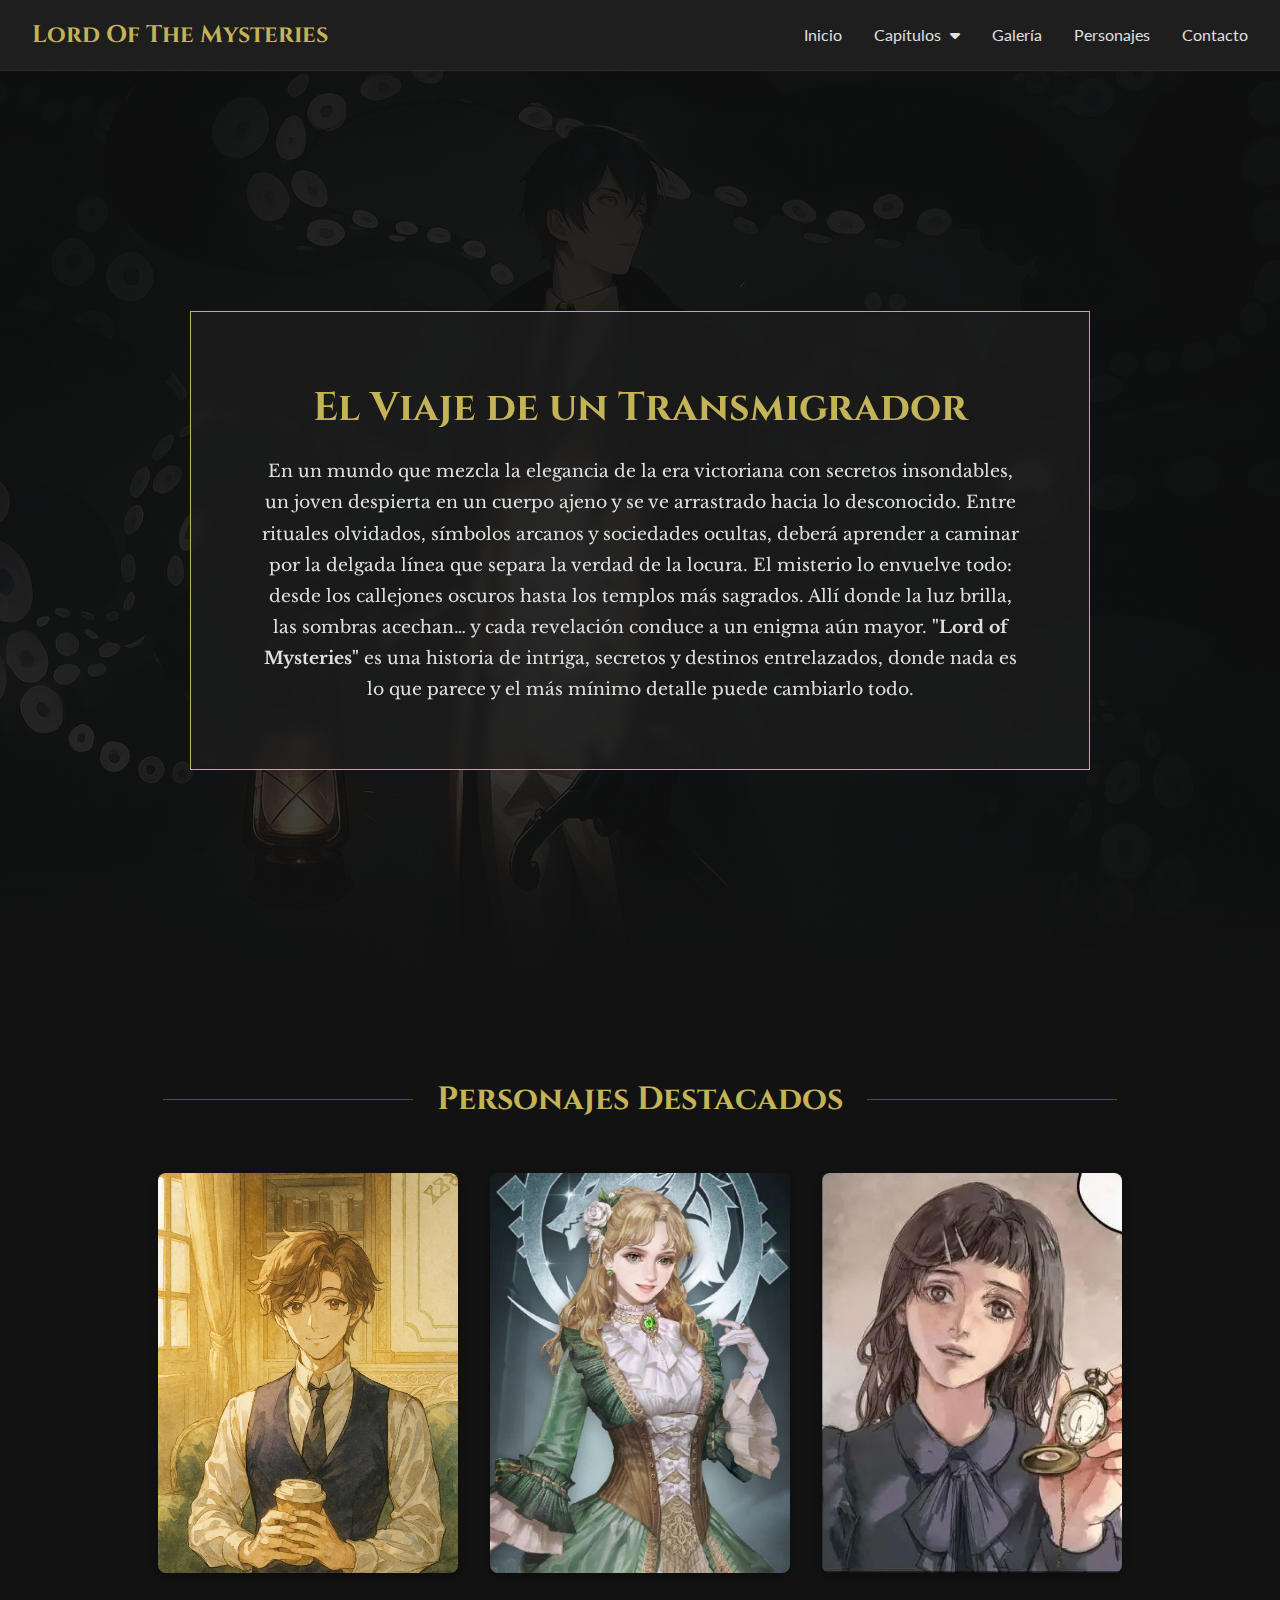
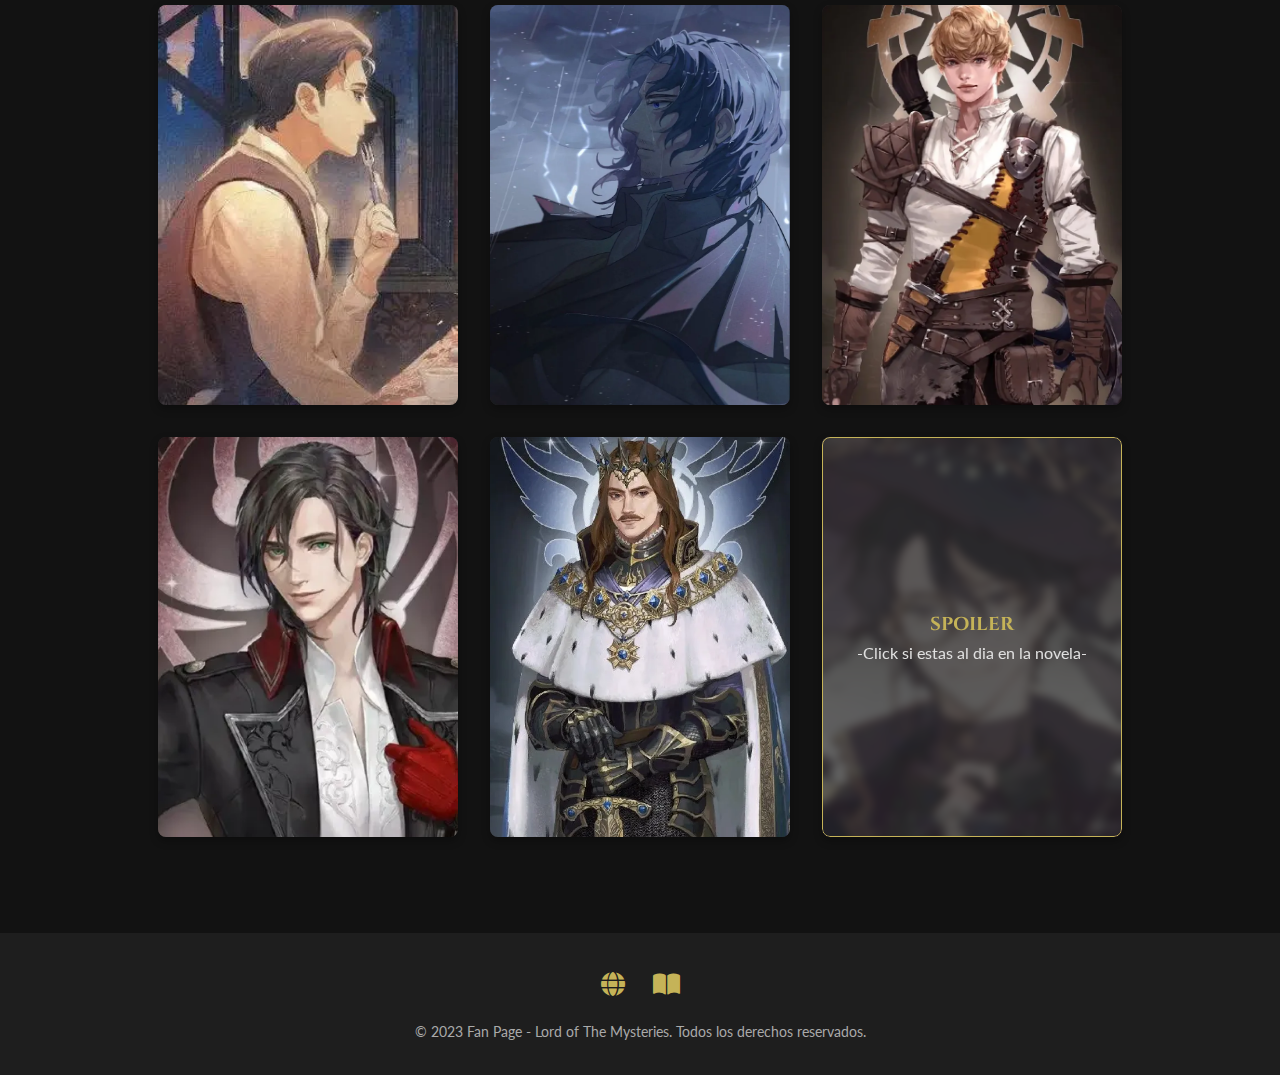
<file: index.html>
<!-- cambio forzado -->
 <!-- Aplique esta linea a todas las paginas debido que github a pesar de haber aplicado cambios al nav y sus funciones
  no los tomaba. -->
<!DOCTYPE html>
<html lang="es">
  <head>
    <meta charset="UTF-8" />
    <meta name="viewport" content="width=device-width, initial-scale=1.0" />
    <title>Lord Of The Mysteries</title>
    <link rel="stylesheet" href="css/styles.css" />
    <link rel="icon" type="image/webp" href="imagenes/favicon.webp" />
    <link rel="preconnect" href="https://fonts.googleapis.com" />
    <link rel="preconnect" href="https://fonts.gstatic.com" crossorigin />
    <link
      href="https://fonts.googleapis.com/css2?family=Cinzel:wght@400;700&family=Lato:wght@300;400&family=Libre+Baskerville:wght@400;700&display=swap"
      rel="stylesheet"
    />
    <link
      rel="stylesheet"
      href="https://cdnjs.cloudflare.com/ajax/libs/font-awesome/6.0.0/css/all.min.css"
      integrity="sha512-9usAa10IRO0HhonpyAIVpjrylPvoDwiPUiKdWk5t3PyolY1cOd4DSE0Ga+ri4AuTroPR5aQvXU9xC6qOPnzFeg=="
      crossorigin="anonymous"
      referrerpolicy="no-referrer"
    />
  </head>
  <body>
    <header>
      <nav class="navbar">
        <a href="index.html" class="nav-logo">Lord Of The Mysteries</a>
        <ul class="nav-menu">
          <li class="nav-item">
            <a href="index.html" class="nav-link">Inicio</a>
          </li>
          <li class="nav-item nav-item-dropdown">
            <a href="#" class="nav-link dropdown-toggle">Capítulos <i class="fas fa-caret-down"></i></a>
            <ul class="dropdown-menu">
              <li><a href="capitulos-destacados.html">Capítulos Destacados</a></li>
              <li class="nav-item-submenu">
                <a href="volumenes.html">Volúmenes <i class="fas fa-caret-down"></i></a>
                <ul class="submenu">
                  <li><a href="volumenes.html#volumen-1">Volumen 1: Payaso</a></li>
                  <li><a href="volumenes.html#volumen-2">Volumen 2: El Sin Rostro</a></li>
                  <li><a href="volumenes.html#volumen-3">Volumen 3: El Viajero</a></li>
                </ul>
              </li>
            </ul>
          </li>
          <li class="nav-item">
            <a href="galeria.html" class="nav-link">Galería</a>
          </li>
          <li class="nav-item">
            <a href="#characters" class="nav-link">Personajes</a>
          </li>
          <li class="nav-item">
            <a href="contacto.html" class="nav-link">Contacto</a>
          </li>
        </ul>
        <button class="hamburger" aria-label="Abrir menú">
          <div class="bar"></div>
          <div class="bar"></div>
          <div class="bar"></div>
        </button>
          
        
      </nav>
    </header>

    <main>
      <section class="synopsis">
        <div class="synopsis-content">
          <h1>El Viaje de un Transmigrador</h1>
          <p>
            En un mundo que mezcla la elegancia de la era victoriana con
            secretos insondables, un joven despierta en un cuerpo ajeno y se ve
            arrastrado hacia lo desconocido. Entre rituales olvidados, símbolos
            arcanos y sociedades ocultas, deberá aprender a caminar por la
            delgada línea que separa la verdad de la locura. El misterio lo
            envuelve todo: desde los callejones oscuros hasta los templos más
            sagrados. Allí donde la luz brilla, las sombras acechan… y cada
            revelación conduce a un enigma aún mayor.

            <strong>"Lord of Mysteries"</strong> es una historia de intriga,
            secretos y destinos entrelazados, donde nada es lo que parece y el
            más mínimo detalle puede cambiarlo todo.
          </p>
        </div>
      </section>

      <section id="characters" class="characters">
        <h2>Personajes Destacados</h2>
        <div class="character-container">
          <article class="character-card">
            <img src="imagenes/klein.jpg" alt="Klein Moretti" />
            <div class="character-info">
              <h3>Klein Moretti</h3>
              <p>
                Un transmigrador que se convierte en un Beyonder, adoptando la
                identidad de "El Loco".
              </p>
            </div>
          </article>

          <article class="character-card">
            <img src="imagenes/audrey.jpg" alt="Audrey Hall" />
            <div class="character-info">
              <h3>Audrey Hall</h3>
              <p>
                Una noble brillante y empática, conocida como "Justicia" en el
                Tarot Club.
              </p>
            </div>
          </article>

          <article class="character-card">
            <img src="imagenes/melissa.jpg" alt="Melissa Moretti" />
            <div class="character-info">
              <h3>Melissa Moretti</h3>
              <p>
                La hermana menor de Klein, una estudiante inteligente y
                pragmática.
              </p>
            </div>
          </article>

          <article class="character-card">
            <img src="imagenes/benson.jpg" alt="Benson Moretti" />
            <div class="character-info">
              <h3>Benson Moretti</h3>
              <p>
                El hermano mayor de Klein, un joven responsable que busca un
                futuro estable.
              </p>
            </div>
          </article>

          <article class="character-card">
            <img src="imagenes/alger.jpg" alt="Alger Wilson" />
            <div class="character-info">
              <h3>Alger Wilson</h3>
              <p>
                Conocido como "El Colgado", un miembro ambicioso del Tarot Club
                que navega las peligrosas corrientes de la Iglesia de las
                Tormentas.
              </p>
            </div>
          </article>

          <article class="character-card">
            <img src="imagenes/derrick.jpg" alt="Derrick Berg" />
            <div class="character-info">
              <h3>Derrick Berg</h3>
              <p>
                El joven "Sol" de la Ciudad de Plata, un explorador en busca de
                la salvación para su pueblo en un mundo abandonado por los
                dioses.
              </p>
            </div>
          </article>

          <article class="character-card">
            <img src="imagenes/leonard.jpg" alt="Leonard Mitchell" />
            <div class="character-info">
              <h3>Leonard Mitchell</h3>
              <p>
                Un poeta y Halcón Nocturno, compañero de Klein con un secreto en
                su interior.
              </p>
            </div>
          </article>

          <article class="character-card">
            <img src="imagenes/rosselle.jpg" alt="Rosselle Gustav" />
            <div class="character-info">
              <h3>Rosselle Gustav</h3>
              <p>
                Famoso transmigrador del pasado, emperador e inventor, cuyas
                acciones resuenan en el presente.
              </p>
            </div>
          </article>

          <article class="character-card spoiler-card">
            <div class="spoiler-overlay">
              <h3>SPOILER</h3>
              <p>-Click si estas al dia en la novela-</p>
            </div>
            <img src="imagenes/amon.jpg" alt="Amon" />
            <div class="character-info">
              <h3>Amon</h3>
              <p>
                El Ángel del Tiempo, un antagonista astuto y temible con una
                sonrisa perpetua.
              </p>
            </div>
          </article>
        </div>
      </section>
    </main>

    <footer class="site-footer">
      <div class="footer-social">
        <a
          href="https://www.webnovel.com/es/book/11022733006234505"
          target="_blank"
          aria-label="Novela en Webnovel (Inglés)"
          title="Webnovel (EN)"
          ><i class="fas fa-globe"></i
        ></a>
        <a
          href="https://book.qidian.com/info/1010868264/"
          target="_blank"
          aria-label="Novela en Qidian (Chino)"
          title="Qidian (CN)"
          ><i class="fas fa-book-open"></i
        ></a>
      </div>
      <p class="footer-legal">
        &copy; 2023 Fan Page - Lord of The Mysteries. Todos los derechos
        reservados.
      </p>
    </footer>

    <script src="js/script.js"></script>
  </body>
</html>
</file>
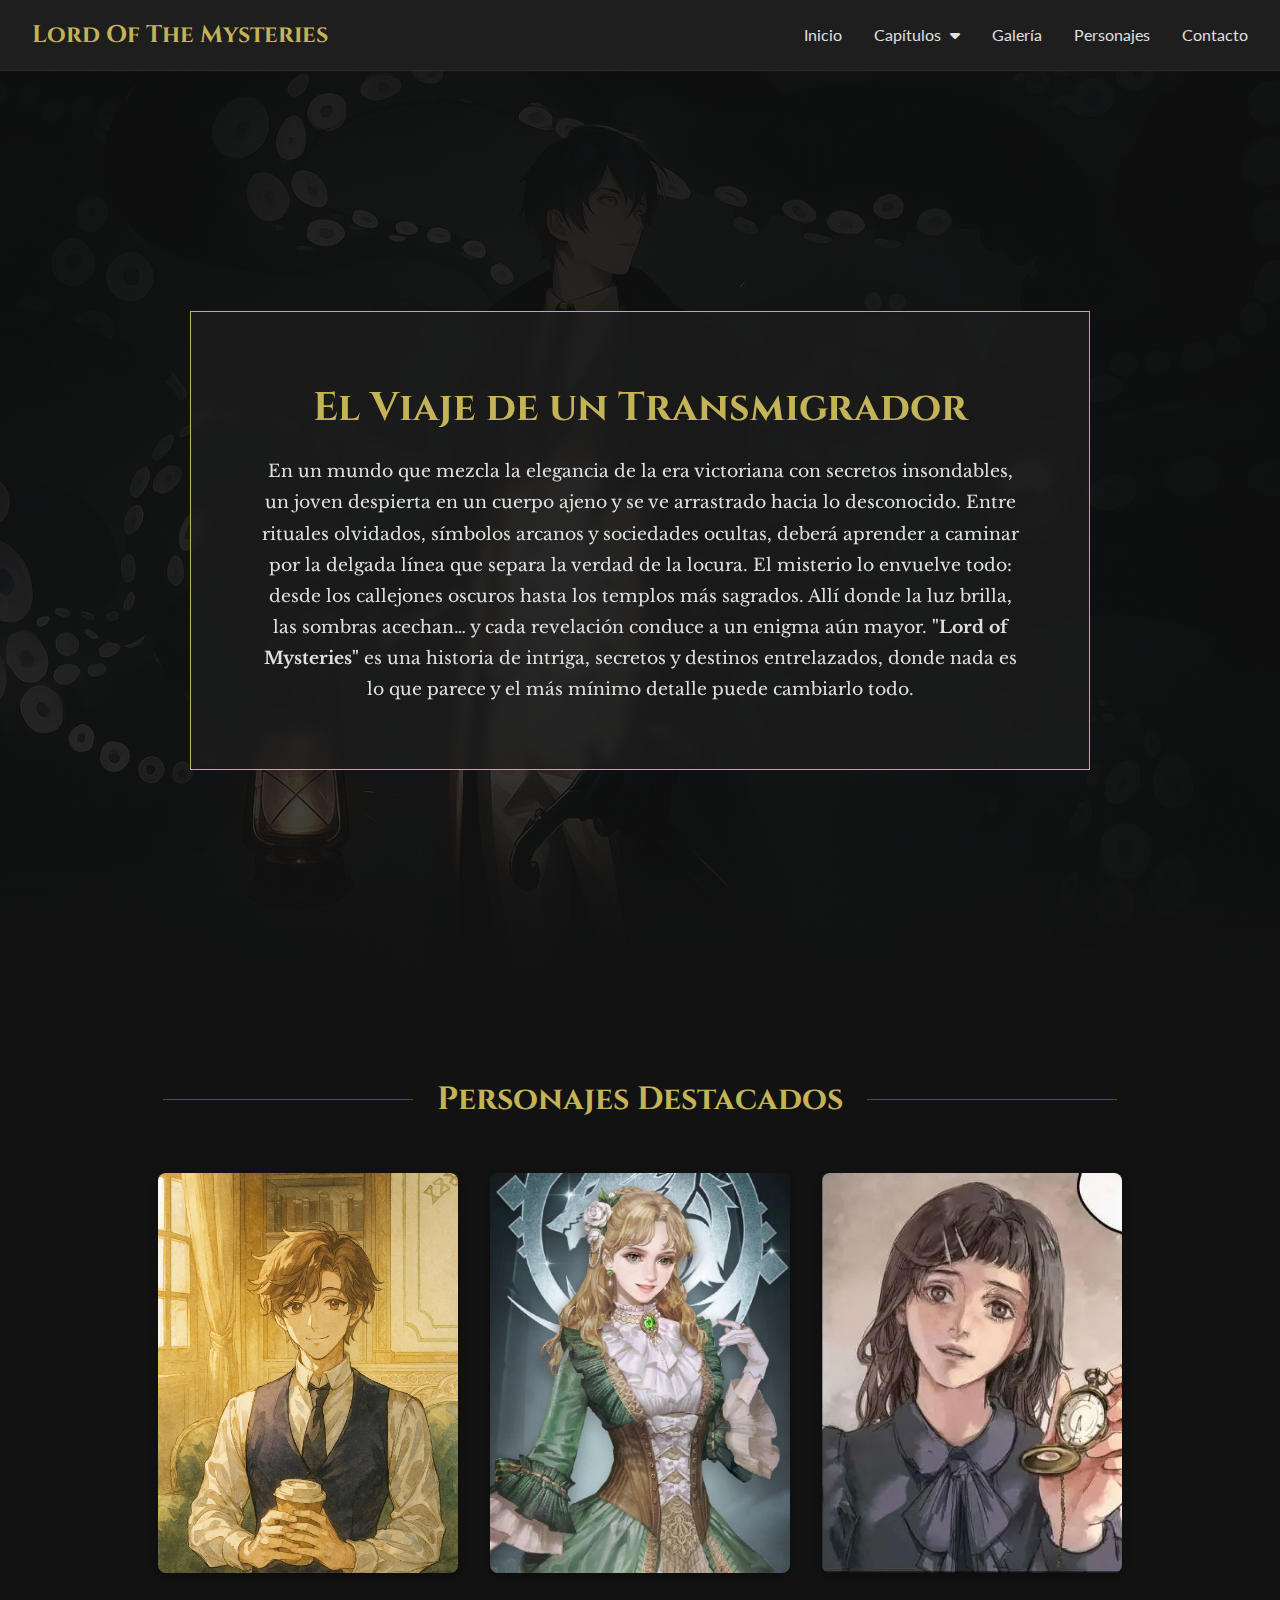
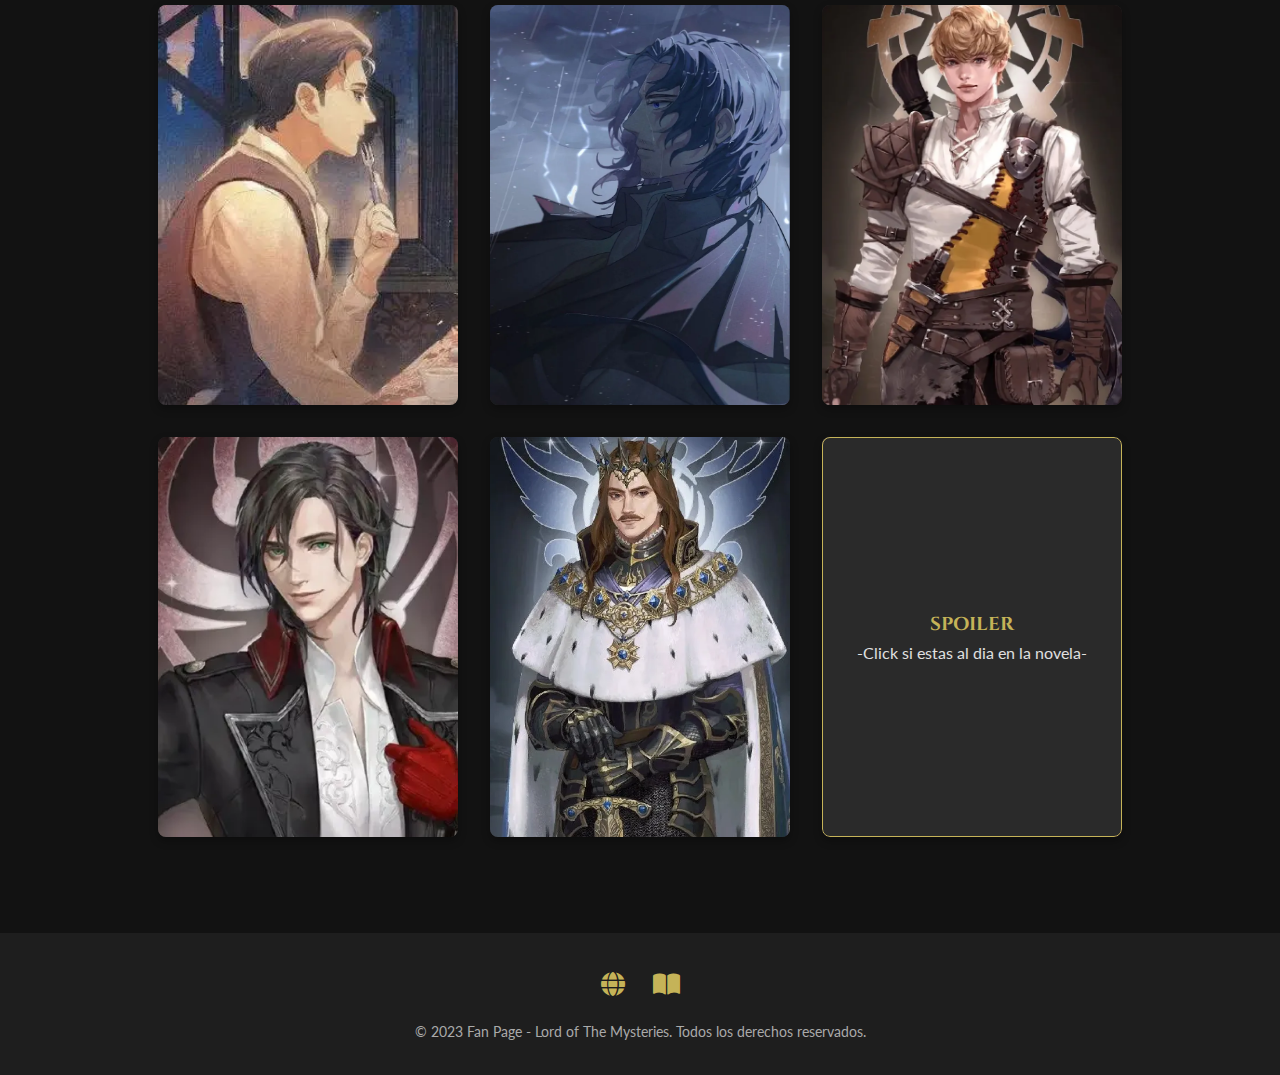
<file: LOTM-Fan-Page-main/index.html>
<!DOCTYPE html>
<html lang="es">
  <head>
    <meta charset="UTF-8" />
    <meta name="viewport" content="width=device-width, initial-scale=1.0" />
    <title>Lord Of The Mysteries</title>
    <link rel="stylesheet" href="css/styles.css" />
    <link rel="icon" type="image/webp" href="imagenes/favicon.webp" />
    <link rel="preconnect" href="https://fonts.googleapis.com" />
    <link rel="preconnect" href="https://fonts.gstatic.com" crossorigin />
    <link
      href="https://fonts.googleapis.com/css2?family=Cinzel:wght@400;700&family=Lato:wght@300;400&family=Libre+Baskerville:wght@400;700&display=swap"
      rel="stylesheet"
    />
    <link
      rel="stylesheet"
      href="https://cdnjs.cloudflare.com/ajax/libs/font-awesome/6.0.0/css/all.min.css"
      integrity="sha512-9usAa10IRO0HhonpyAIVpjrylPvoDwiPUiKdWk5t3PyolY1cOd4DSE0Ga+ri4AuTroPR5aQvXU9xC6qOPnzFeg=="
      crossorigin="anonymous"
      referrerpolicy="no-referrer"
    />
  </head>
  <body>
    <header>
      <nav class="navbar">
        <a href="index.html" class="nav-logo">Lord Of The Mysteries</a>
        <ul class="nav-menu">
          <li class="nav-item">
            <a href="index.html" class="nav-link">Inicio</a>
          </li>
          <li class="nav-item nav-item-dropdown">
            <a href="#" class="nav-link dropdown-toggle">Capítulos <i class="fas fa-caret-down"></i></a>
            <ul class="dropdown-menu">
              <li><a href="capitulos-destacados.html">Capítulos Destacados</a></li>
              <li class="nav-item-submenu">
                <a href="volumenes.html">Volúmenes <i class="fas fa-caret-right"></i></a>
                <ul class="submenu">
                  <li><a href="volumenes.html#volumen-1">Volumen 1: Payaso</a></li>
                  <li><a href="volumenes.html#volumen-2">Volumen 2: El Sin Rostro</a></li>
                  <li><a href="volumenes.html#volumen-3">Volumen 3: El Viajero</a></li>
                </ul>
              </li>
            </ul>
          </li>
          <li class="nav-item">
            <a href="galeria.html" class="nav-link">Galería</a>
          </li>
          <li class="nav-item">
            <a href="#characters" class="nav-link">Personajes</a>
          </li>
          <li class="nav-item">
            <a href="contacto.html" class="nav-link">Contacto</a>
          </li>
        </ul>
        <button class="hamburger" aria-label="Abrir menú">
          <div class="bar"></div>
        </button>
      </nav>
    </header>

    <main>
      <section class="synopsis">
        <div class="synopsis-content">
          <h1>El Viaje de un Transmigrador</h1>
          <p>
            En un mundo que mezcla la elegancia de la era victoriana con
            secretos insondables, un joven despierta en un cuerpo ajeno y se ve
            arrastrado hacia lo desconocido. Entre rituales olvidados, símbolos
            arcanos y sociedades ocultas, deberá aprender a caminar por la
            delgada línea que separa la verdad de la locura. El misterio lo
            envuelve todo: desde los callejones oscuros hasta los templos más
            sagrados. Allí donde la luz brilla, las sombras acechan… y cada
            revelación conduce a un enigma aún mayor.

            <strong>"Lord of Mysteries"</strong> es una historia de intriga,
            secretos y destinos entrelazados, donde nada es lo que parece y el
            más mínimo detalle puede cambiarlo todo.
          </p>
        </div>
      </section>

      <section id="characters" class="characters">
        <h2>Personajes Destacados</h2>
        <div class="character-container">
          <article class="character-card">
            <img src="imagenes/klein.jpg" alt="Klein Moretti" />
            <div class="character-info">
              <h3>Klein Moretti</h3>
              <p>
                Un transmigrador que se convierte en un Beyonder, adoptando la
                identidad de "El Loco".
              </p>
            </div>
          </article>

          <article class="character-card">
            <img src="imagenes/audrey.jpg" alt="Audrey Hall" />
            <div class="character-info">
              <h3>Audrey Hall</h3>
              <p>
                Una noble brillante y empática, conocida como "Justicia" en el
                Tarot Club.
              </p>
            </div>
          </article>

          <article class="character-card">
            <img src="imagenes/melissa.jpg" alt="Melissa Moretti" />
            <div class="character-info">
              <h3>Melissa Moretti</h3>
              <p>
                La hermana menor de Klein, una estudiante inteligente y
                pragmática.
              </p>
            </div>
          </article>

          <article class="character-card">
            <img src="imagenes/benson.jpg" alt="Benson Moretti" />
            <div class="character-info">
              <h3>Benson Moretti</h3>
              <p>
                El hermano mayor de Klein, un joven responsable que busca un
                futuro estable.
              </p>
            </div>
          </article>

          <article class="character-card">
            <img src="imagenes/alger.jpg" alt="Alger Wilson" />
            <div class="character-info">
              <h3>Alger Wilson</h3>
              <p>
                Conocido como "El Colgado", un miembro ambicioso del Tarot Club
                que navega las peligrosas corrientes de la Iglesia de las
                Tormentas.
              </p>
            </div>
          </article>

          <article class="character-card">
            <img src="imagenes/derrick.jpg" alt="Derrick Berg" />
            <div class="character-info">
              <h3>Derrick Berg</h3>
              <p>
                El joven "Sol" de la Ciudad de Plata, un explorador en busca de
                la salvación para su pueblo en un mundo abandonado por los
                dioses.
              </p>
            </div>
          </article>

          <article class="character-card">
            <img src="imagenes/leonard.jpg" alt="Leonard Mitchell" />
            <div class="character-info">
              <h3>Leonard Mitchell</h3>
              <p>
                Un poeta y Halcón Nocturno, compañero de Klein con un secreto en
                su interior.
              </p>
            </div>
          </article>

          <article class="character-card">
            <img src="imagenes/rosselle.jpg" alt="Rosselle Gustav" />
            <div class="character-info">
              <h3>Rosselle Gustav</h3>
              <p>
                Famoso transmigrador del pasado, emperador e inventor, cuyas
                acciones resuenan en el presente.
              </p>
            </div>
          </article>

          <article class="character-card spoiler-card">
            <div class="spoiler-overlay">
              <h3>SPOILER</h3>
              <p>-Click si estas al dia en la novela-</p>
            </div>
            <img src="imagenes/amon.jpg" alt="Amon" />
            <div class="character-info">
              <h3>Amon</h3>
              <p>
                El Ángel del Tiempo, un antagonista astuto y temible con una
                sonrisa perpetua.
              </p>
            </div>
          </article>
        </div>
      </section>
    </main>

    <footer class="site-footer">
      <div class="footer-social">
        <a
          href="https://www.webnovel.com/es/book/11022733006234505"
          target="_blank"
          aria-label="Novela en Webnovel (Inglés)"
          title="Webnovel (EN)"
          ><i class="fas fa-globe"></i
        ></a>
        <a
          href="https://book.qidian.com/info/1010868264/"
          target="_blank"
          aria-label="Novela en Qidian (Chino)"
          title="Qidian (CN)"
          ><i class="fas fa-book-open"></i
        ></a>
      </div>
      <p class="footer-legal">
        &copy; 2023 Fan Page - Lord of The Mysteries. Todos los derechos
        reservados.
      </p>
    </footer>

    <script src="js/script.js"></script>
  </body>
</html>
</file>
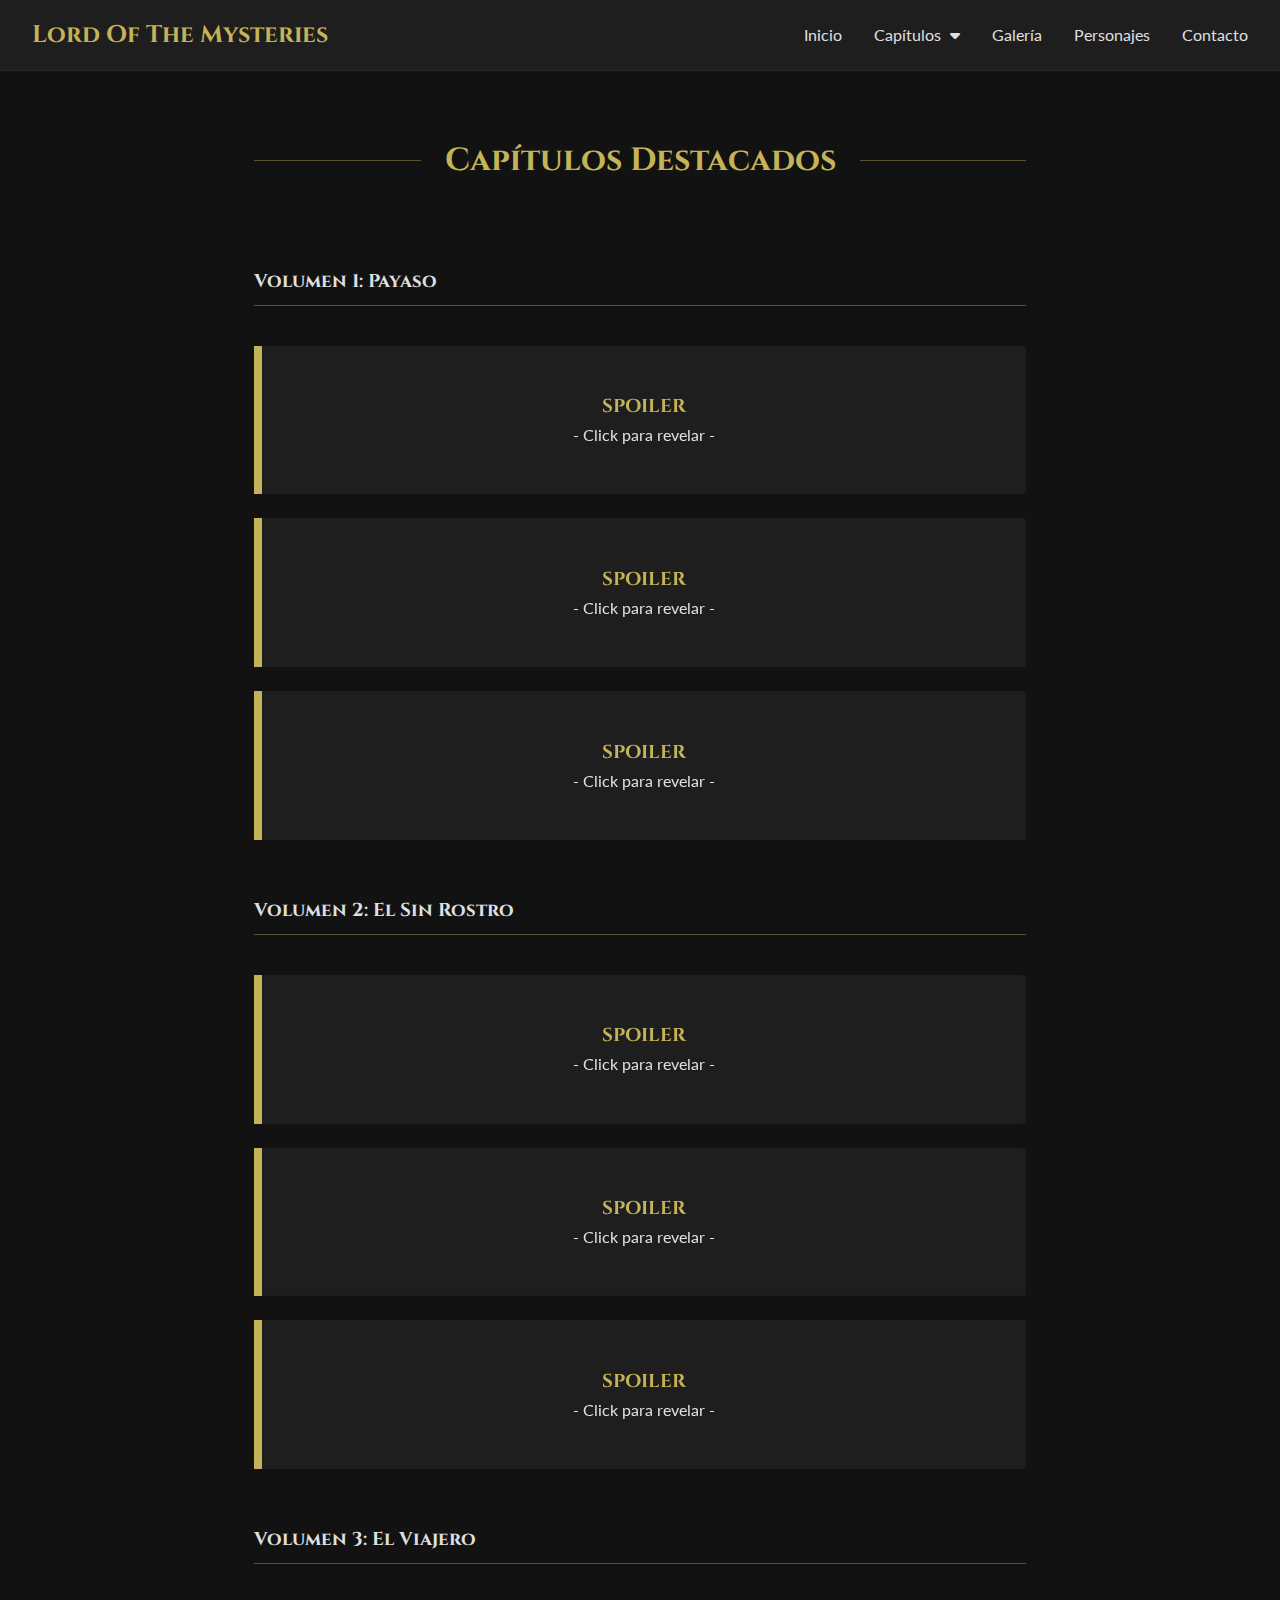
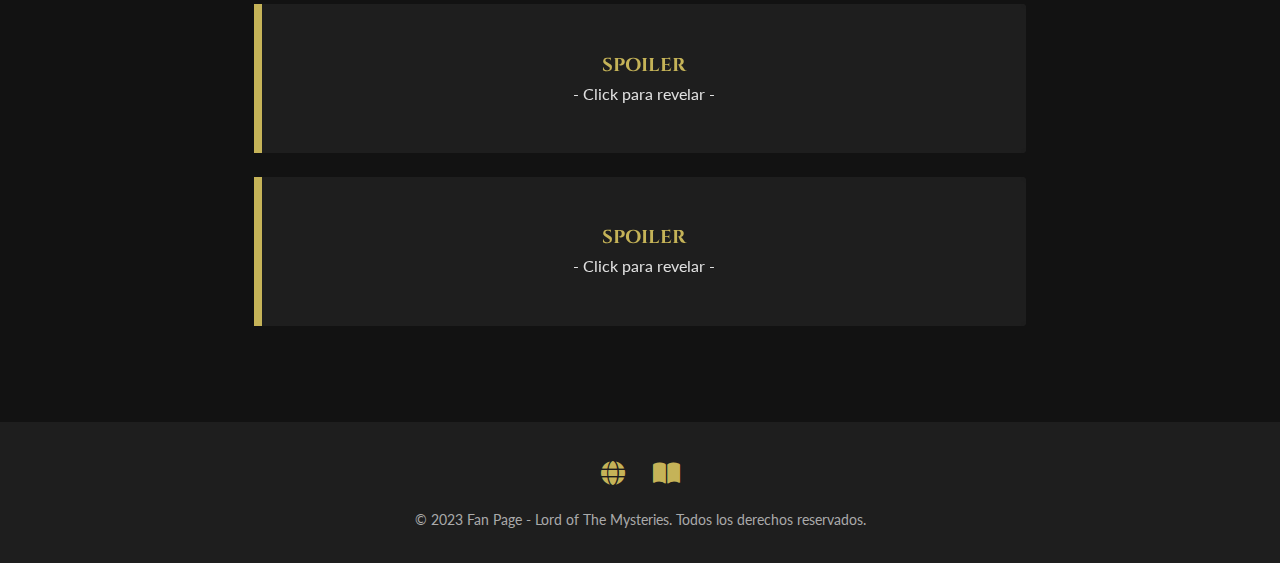
<file: capitulos-destacados.html>
<!-- cambio forzado -->
<!DOCTYPE html>
<html lang="es">
  <head>
    <meta charset="UTF-8" />
    <meta name="viewport" content="width=device-width, initial-scale=1.0" />
    <title>Capítulos Destacados - Lord of The Mysteries</title>
    <link rel="stylesheet" href="css/styles.css" />
    <link rel="stylesheet" href="css/chapters.css" />
    <link rel="icon" type="image/webp" href="imagenes/favicon.webp" />
    <link rel="preconnect" href="https://fonts.googleapis.com" />
    <link rel="preconnect" href="https://fonts.gstatic.com" crossorigin />
    <link
      href="https://fonts.googleapis.com/css2?family=Cinzel:wght@400;700&family=Lato:wght@300;400&family=Libre+Baskerville:wght@400;700&display=swap"
      rel="stylesheet"
    />
    <link
      rel="stylesheet"
      href="https://cdnjs.cloudflare.com/ajax/libs/font-awesome/6.0.0/css/all.min.css"
      integrity="sha512-9usAa10IRO0HhonpyAIVpjrylPvoDwiPUiKdWk5t3PyolY1cOd4DSE0Ga+ri4AuTroPR5aQvXU9xC6qOPnzFeg=="
      crossorigin="anonymous"
      referrerpolicy="no-referrer"
    />
  </head>
  <body>
    <header>
      <nav class="navbar">
        <a href="index.html" class="nav-logo">Lord Of The Mysteries</a>
        <ul class="nav-menu">
          <li class="nav-item">
            <a href="index.html" class="nav-link">Inicio</a>
          </li>
          <li class="nav-item nav-item-dropdown">
            <a href="#" class="nav-link dropdown-toggle">Capítulos <i class="fas fa-caret-down"></i></a>
            <ul class="dropdown-menu">
              <li><a href="capitulos-destacados.html">Capítulos Destacados</a></li>
              <li class="nav-item-submenu">
                <a href="volumenes.html">Volúmenes <i class="fas fa-caret-right"></i></a>
                <ul class="submenu">
                  <li><a href="volumenes.html#volumen-1">Volumen 1: Payaso</a></li>
                  <li><a href="volumenes.html#volumen-2">Volumen 2: El Sin Rostro</a></li>
                  <li><a href="volumenes.html#volumen-3">Volumen 3: El Viajero</a></li>
                </ul>
              </li>
            </ul>
          </li>
          <li class="nav-item">
            <a href="galeria.html" class="nav-link">Galería</a>
          </li>
          <li class="nav-item">
            <a href="index.html#characters" class="nav-link">Personajes</a>
          </li>
          <li class="nav-item">
            <a href="contacto.html" class="nav-link">Contacto</a>
          </li>
        </ul>
        <button class="hamburger" aria-label="Abrir menú">
          <div class="bar"></div>
        </button>
      </nav>
    </header>

    <main class="chapters-main">
      <section id="destacados" class="chapters-section">
        <h2>Capítulos Destacados</h2>
        <div class="featured-chapters-list">
          <h3 class="volume-title">Volumen 1: Payaso</h3>
          <article class="chapter-item spoiler-item">
            <div class="spoiler-content">
              <h4>Capítulo 13: Una nueva identidad</h4>
              <p>Tras un evento traumático, Klein debe abandonar su vida y adoptar una nueva identidad para sobrevivir, marcando un punto de inflexión en su viaje.</p>
            </div>
            <div class="spoiler-warning">
              <h3>SPOILER</h3>
              <p>- Click para revelar -</p>
            </div>
          </article>

          <article class="chapter-item spoiler-item">
            <div class="spoiler-content">
              <h4>Capítulo 53: El Club del Tarot</h4>
              <p>Se establece formalmente el Club del Tarot sobre la niebla gris, uniendo los destinos de "Justicia", "El Colgado" y "El Loco" en un pacto de secretos y conocimiento.</p>
            </div>
            <div class="spoiler-warning">
              <h3>SPOILER</h3>
              <p>- Click para revelar -</p>
            </div>
          </article>

          <article class="chapter-item spoiler-item">
            <div class="spoiler-content">
              <h4>Capítulo 209: El Payaso</h4>
              <p>Klein avanza con éxito a la Secuencia 7, "Payaso", dominando nuevas habilidades que serán cruciales para su supervivencia y su "actuación" en el mundo.</p>
            </div>
            <div class="spoiler-warning">
              <h3>SPOILER</h3>
              <p>- Click para revelar -</p>
            </div>
          </article>

          <h3 class="volume-title">Volumen 2: El Sin Rostro</h3>
          <article class="chapter-item spoiler-item">
            <div class="spoiler-content">
              <h4>Capítulo 213: El Héroe Bandido "Emperador Oscuro"</h4>
              <p>Actuando como un vigilante en las sombras, Klein crea una leyenda en Backlund mientras avanza en la Senda del Sin Rostro.</p>
            </div>
            <div class="spoiler-warning">
              <h3>SPOILER</h3>
              <p>- Click para revelar -</p>
            </div>
          </article>

          <article class="chapter-item spoiler-item">
            <div class="spoiler-content">
              <h4>Capítulo 365: Sherlock Moriarty</h4>
              <p>Bajo el alias de un detective privado, Klein se sumerge en los misterios de Backlund, utilizando su ingenio y habilidades Beyonder para resolver casos y reunir información.</p>
            </div>
            <div class="spoiler-warning">
              <h3>SPOILER</h3>
              <p>- Click para revelar -</p>
            </div>
          </article>

          <article class="chapter-item spoiler-item">
            <div class="spoiler-content">
              <h4>Capítulo 444: El Sin Rostro</h4>
              <p>Tras una ardua preparación, Klein avanza a la Secuencia 6, "El Sin Rostro", obteniendo la capacidad de cambiar su apariencia a voluntad, un poder fundamental para sus futuras identidades.</p>
            </div>
            <div class="spoiler-warning">
              <h3>SPOILER</h3>
              <p>- Click para revelar -</p>
            </div>
          </article>

          <h3 class="volume-title">Volumen 3: El Viajero</h3>
          <article class="chapter-item spoiler-item">
            <div class="spoiler-content">
              <h4>Capítulo 492: Gehrman Sparrow</h4>
              <p>Nace la leyenda del aventurero más loco y despiadado. Klein adopta la identidad de Gehrman Sparrow para explorar los mares y cazar piratas, acelerando su digestión de la poción.</p>
            </div>
            <div class="spoiler-warning">
              <h3>SPOILER</h3>
              <p>- Click para revelar -</p>
            </div>
          </article>

          <article class="chapter-item spoiler-item">
            <div class="spoiler-content">
              <h4>Capítulo 658: La Batalla de los Dioses</h4>
              <p>Un enfrentamiento naval a gran escala revela la aterradora participación de semi-dioses y artefactos sellados, mostrando a Klein el verdadero poder que se esconde en el mundo.</p>
            </div>
            <div class="spoiler-warning">
              <h3>SPOILER</h3>
              <p>- Click para revelar -</p>
            </div>
          </article>
        </div>
      </section>
    </main>

    <footer class="site-footer">
      <div class="footer-social">
        <a
          href="https://www.webnovel.com/es/book/11022733006234505"
          target="_blank"
          aria-label="Novela en Webnovel (Inglés)"
          title="Webnovel (EN)"
          ><i class="fas fa-globe"></i
        ></a>
        <a
          href="https://book.qidian.com/info/1010868264/"
          target="_blank"
          aria-label="Novela en Qidian (Chino)"
          title="Qidian (CN)"
          ><i class="fas fa-book-open"></i
        ></a>
      </div>
      <p class="footer-legal">&copy; 2023 Fan Page - Lord of The Mysteries. Todos los derechos reservados.</p>
    </footer>

    <script src="js/script.js"></script>
  </body>
</html>
</file>
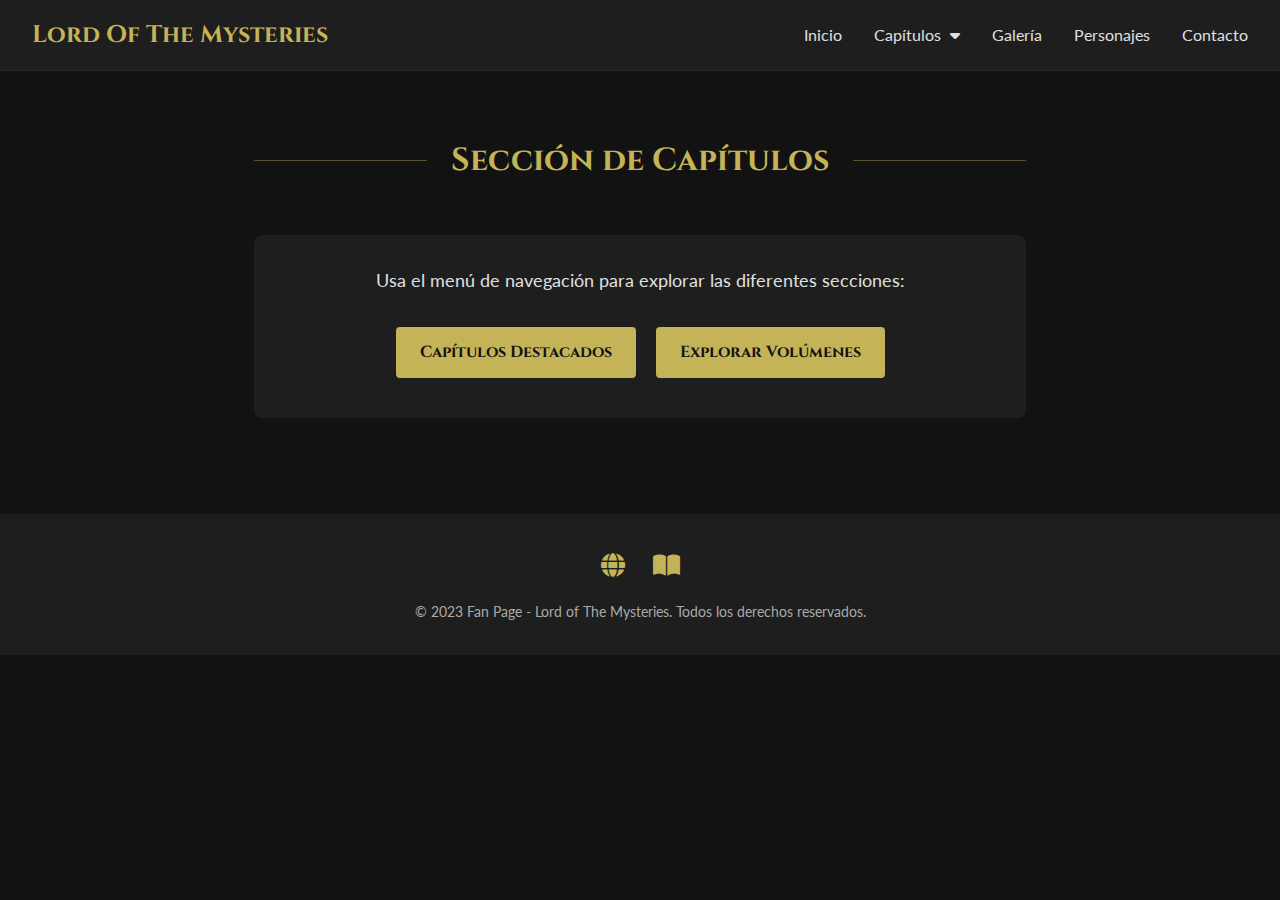
<file: Capitulos.html>
<!-- cambio forzado -->
<!DOCTYPE html>
<html lang="es">
  <head>
    <meta charset="UTF-8" />
    <meta name="viewport" content="width=device-width, initial-scale=1.0" />
    <title>Capítulos - Lord of The Mysteries</title>
    <link rel="stylesheet" href="css/styles.css" />
    <link rel="stylesheet" href="css/chapters.css" />
    <link rel="icon" type="image/webp" href="imagenes/favicon.webp" />
    <link rel="preconnect" href="https://fonts.googleapis.com" />
    <link rel="preconnect" href="https://fonts.gstatic.com" crossorigin />
    <link
      href="https://fonts.googleapis.com/css2?family=Cinzel:wght@400;700&family=Lato:wght@300;400&family=Libre+Baskerville:wght@400;700&display=swap"
      rel="stylesheet"
    />
    <link
      rel="stylesheet"
      href="https://cdnjs.cloudflare.com/ajax/libs/font-awesome/6.0.0/css/all.min.css"
      integrity="sha512-9usAa10IRO0HhonpyAIVpjrylPvoDwiPUiKdWk5t3PyolY1cOd4DSE0Ga+ri4AuTroPR5aQvXU9xC6qOPnzFeg=="
      crossorigin="anonymous"
      referrerpolicy="no-referrer"
    />
  </head>
  <body>
    <header>
      <nav class="navbar">
        <a href="index.html" class="nav-logo">Lord Of The Mysteries</a>
        <ul class="nav-menu">
          <li class="nav-item">
            <a href="index.html" class="nav-link">Inicio</a>
          </li>
          <li class="nav-item nav-item-dropdown">
            <a href="#" class="nav-link dropdown-toggle">Capítulos <i class="fas fa-caret-down"></i></a>
            <ul class="dropdown-menu">
              <li><a href="capitulos-destacados.html">Capítulos Destacados</a></li>
              <li class="nav-item-submenu">
                <a href="volumenes.html">Volúmenes <i class="fas fa-caret-right"></i></a>
                <ul class="submenu">
                  <li><a href="volumenes.html#volumen-1">Volumen 1: Payaso</a></li>
                  <li><a href="volumenes.html#volumen-2">Volumen 2: El Sin Rostro</a></li>
                  <li><a href="volumenes.html#volumen-3">Volumen 3: El Viajero</a></li>
                </ul>
              </li>
            </ul>
          </li>
          <li class="nav-item">
            <a href="galeria.html" class="nav-link">Galería</a>
          </li>
          <li class="nav-item">
            <a href="index.html#characters" class="nav-link">Personajes</a>
          </li>
          <li class="nav-item">
            <a href="contacto.html" class="nav-link">Contacto</a>
          </li>
        </ul>
        <button class="hamburger" aria-label="Abrir menú">
          <div class="bar"></div>
        </button>
      </nav>
    </header>
 
    <main class="chapters-main">
      <section id="destacados" class="chapters-section">
        <h2>Sección de Capítulos</h2>
        <div class="chapter-index">
          <p>Usa el menú de navegación para explorar las diferentes secciones:</p>
          <a href="capitulos-destacados.html" class="btn-index">Capítulos Destacados</a>
          <a href="volumenes.html" class="btn-index">Explorar Volúmenes</a>
        </div>
      </section>
    </main>
 
    <footer class="site-footer">
      <div class="footer-social">
        <a
          href="https://www.webnovel.com/es/book/11022733006234505"
          target="_blank"
          aria-label="Novela en Webnovel (Inglés)"
          title="Webnovel (EN)"
          ><i class="fas fa-globe"></i
        ></a>
        <a
          href="https://book.qidian.com/info/1010868264/"
          target="_blank"
          aria-label="Novela en Qidian (Chino)"
          title="Qidian (CN)"
          ><i class="fas fa-book-open"></i
        ></a>
      </div>
      <p class="footer-legal">
        &copy; 2023 Fan Page - Lord of The Mysteries. Todos los derechos
        reservados.
      </p>
    </footer>

    <script src="js/script.js"></script>
  </body>
</html>
</file>
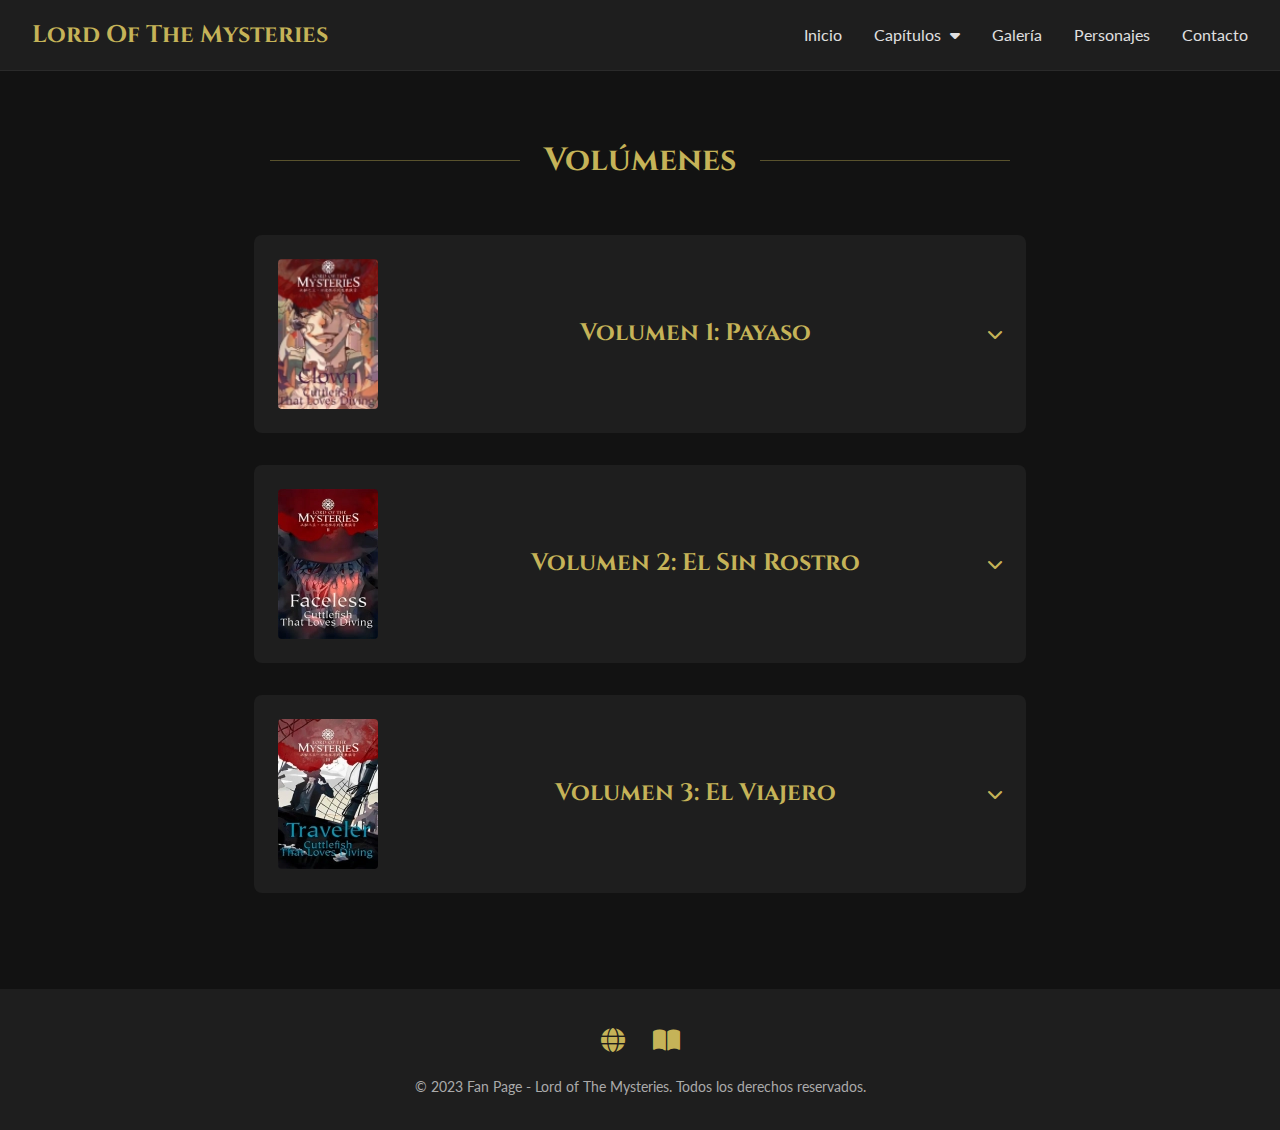
<file: volumenes.html>
<!-- cambio forzado -->
<!DOCTYPE html>
<html lang="es">
  <head>
    <meta charset="UTF-8" />
    <meta name="viewport" content="width=device-width, initial-scale=1.0" />
    <title>Volúmenes - Lord of The Mysteries</title>
    <link rel="stylesheet" href="css/styles.css" />
    <link rel="stylesheet" href="css/chapters.css" />
    <link rel="icon" type="image/webp" href="imagenes/favicon.webp" />
    <link rel="preconnect" href="https://fonts.googleapis.com" />
    <link rel="preconnect" href="https://fonts.gstatic.com" crossorigin />
    <link
      href="https://fonts.googleapis.com/css2?family=Cinzel:wght@400;700&family=Lato:wght@300;400&family=Libre+Baskerville:wght@400;700&display=swap"
      rel="stylesheet"
    />
    <link
      rel="stylesheet"
      href="https://cdnjs.cloudflare.com/ajax/libs/font-awesome/6.0.0/css/all.min.css"
      integrity="sha512-9usAa10IRO0HhonpyAIVpjrylPvoDwiPUiKdWk5t3PyolY1cOd4DSE0Ga+ri4AuTroPR5aQvXU9xC6qOPnzFeg=="
      crossorigin="anonymous"
      referrerpolicy="no-referrer"
    />
  </head>
  <body>
    <header>
      <nav class="navbar">
        <a href="index.html" class="nav-logo">Lord Of The Mysteries</a>
        <ul class="nav-menu">
          <li class="nav-item">
            <a href="index.html" class="nav-link">Inicio</a>
          </li>
          <li class="nav-item nav-item-dropdown">
            <a href="#" class="nav-link dropdown-toggle">Capítulos <i class="fas fa-caret-down"></i></a>
            <ul class="dropdown-menu">
              <li><a href="capitulos-destacados.html">Capítulos Destacados</a></li>
              <li class="nav-item-submenu">
                <a href="volumenes.html">Volúmenes <i class="fas fa-caret-right"></i></a>
                <ul class="submenu">
                  <li><a href="volumenes.html#volumen-1">Volumen 1: Payaso</a></li>
                  <li><a href="volumenes.html#volumen-2">Volumen 2: El Sin Rostro</a></li>
                  <li><a href="volumenes.html#volumen-3">Volumen 3: El Viajero</a></li>
                </ul>
              </li>
            </ul>
          </li>
          <li class="nav-item">
            <a href="galeria.html" class="nav-link">Galería</a>
          </li>
          <li class="nav-item">
            <a href="index.html#characters" class="nav-link">Personajes</a>
          </li>
          <li class="nav-item">
            <a href="contacto.html" class="nav-link">Contacto</a>
          </li>
        </ul>
        <button class="hamburger" aria-label="Abrir menú">
          <div class="bar"></div>
        </button>
      </nav>
    </header>

    <main class="chapters-main">
      <section id="volumenes" class="volumes-section">
        <h2>Volúmenes</h2>
        <div class="volumes-list">
          <article class="volume-item" id="volumen-1">
            <div class="volume-top accordion-trigger">
              <img src="imagenes/volumen1.webp" alt="Portada Volumen 1" class="volume-cover" />
              <div class="volume-header">
                <h3>Volumen 1: Payaso</h3>
                <i class="fas fa-chevron-down"></i>
              </div>
            </div>
            <div class="accordion-content">
              <div class="volume-info">
                <ul>
                  <li><strong>Capítulo 1: Carmesí</strong> - Un despertar en un mundo ajeno.</li>
                  <li><strong>Capítulo 2: Una reunión ordinaria</strong> - Primeros pasos en una nueva sociedad.</li>
                  <li><strong>Capítulo 3: "El Loco"</strong> - El nacimiento del Tarot Club.</li>
                  <li><strong>Capítulo 4: La primera "reunión"</strong> - Los miembros se presentan.</li>
                </ul>
              </div>
            </div>
          </article>

          <article class="volume-item" id="volumen-2">
            <div class="volume-top accordion-trigger">
              <img src="imagenes/volumen2.webp" alt="Portada Volumen 2" class="volume-cover" />
              <div class="volume-header">
                <h3>Volumen 2: El Sin Rostro</h3>
                <i class="fas fa-chevron-down"></i>
              </div>
            </div>
            <div class="accordion-content">
              <div class="volume-info">
                <ul>
                  <li><strong>Capítulo 210: El Diario de Roselle</strong> - Nuevas pistas del pasado.</li>
                  <li><strong>Capítulo 211: Backlund</strong> - La llegada a la capital.</li>
                  <li><strong>Capítulo 212: El Ojo que Todo lo Ve</strong> - Investigando una nueva organización.</li>
                  <li><strong>Capítulo 213: El Héroe Bandido...</strong> - Comienza la actuación.</li>
                </ul>
              </div>
            </div>
          </article>

          <article class="volume-item" id="volumen-3">
            <div class="volume-top accordion-trigger">
              <img src="imagenes/volumen3.webp" alt="Portada Volumen 3" class="volume-cover" />
              <div class="volume-header">
                <h3>Volumen 3: El Viajero</h3>
                <i class="fas fa-chevron-down"></i>
              </div>
            </div>
            <div class="accordion-content">
              <div class="volume-info">
                <ul>
                  <li><strong>Capítulo 492: Gehrman Sparrow</strong> - Nace una nueva y temible identidad.</li>
                  <li><strong>Capítulo 493: La Ciudad de la Generosidad</strong> - Primera parada en un nuevo continente.</li>
                  <li><strong>Capítulo 494: El Obispo Loco</strong> - Un encuentro con un poderoso Beyonder.</li>
                  <li><strong>Capítulo 495: El Futuro Almirante de las Estrellas</strong> - Un nuevo aliado se une al viaje.</li>
                </ul>
              </div>
            </div>
          </article>
        </div>
      </section>
    </main>

    <footer class="site-footer">
      <div class="footer-social">
        <a
          href="https://www.webnovel.com/es/book/11022733006234505"
          target="_blank"
          aria-label="Novela en Webnovel (Inglés)"
          title="Webnovel (EN)"
          ><i class="fas fa-globe"></i
        ></a>
        <a
          href="https://book.qidian.com/info/1010868264/"
          target="_blank"
          aria-label="Novela en Qidian (Chino)"
          title="Qidian (CN)"
          ><i class="fas fa-book-open"></i
        ></a>
      </div>
      <p class="footer-legal">&copy; 2023 Fan Page - Lord of The Mysteries. Todos los derechos reservados.</p>
    </footer>

    <script src="js/script.js"></script>
  </body>
</html>
</file>
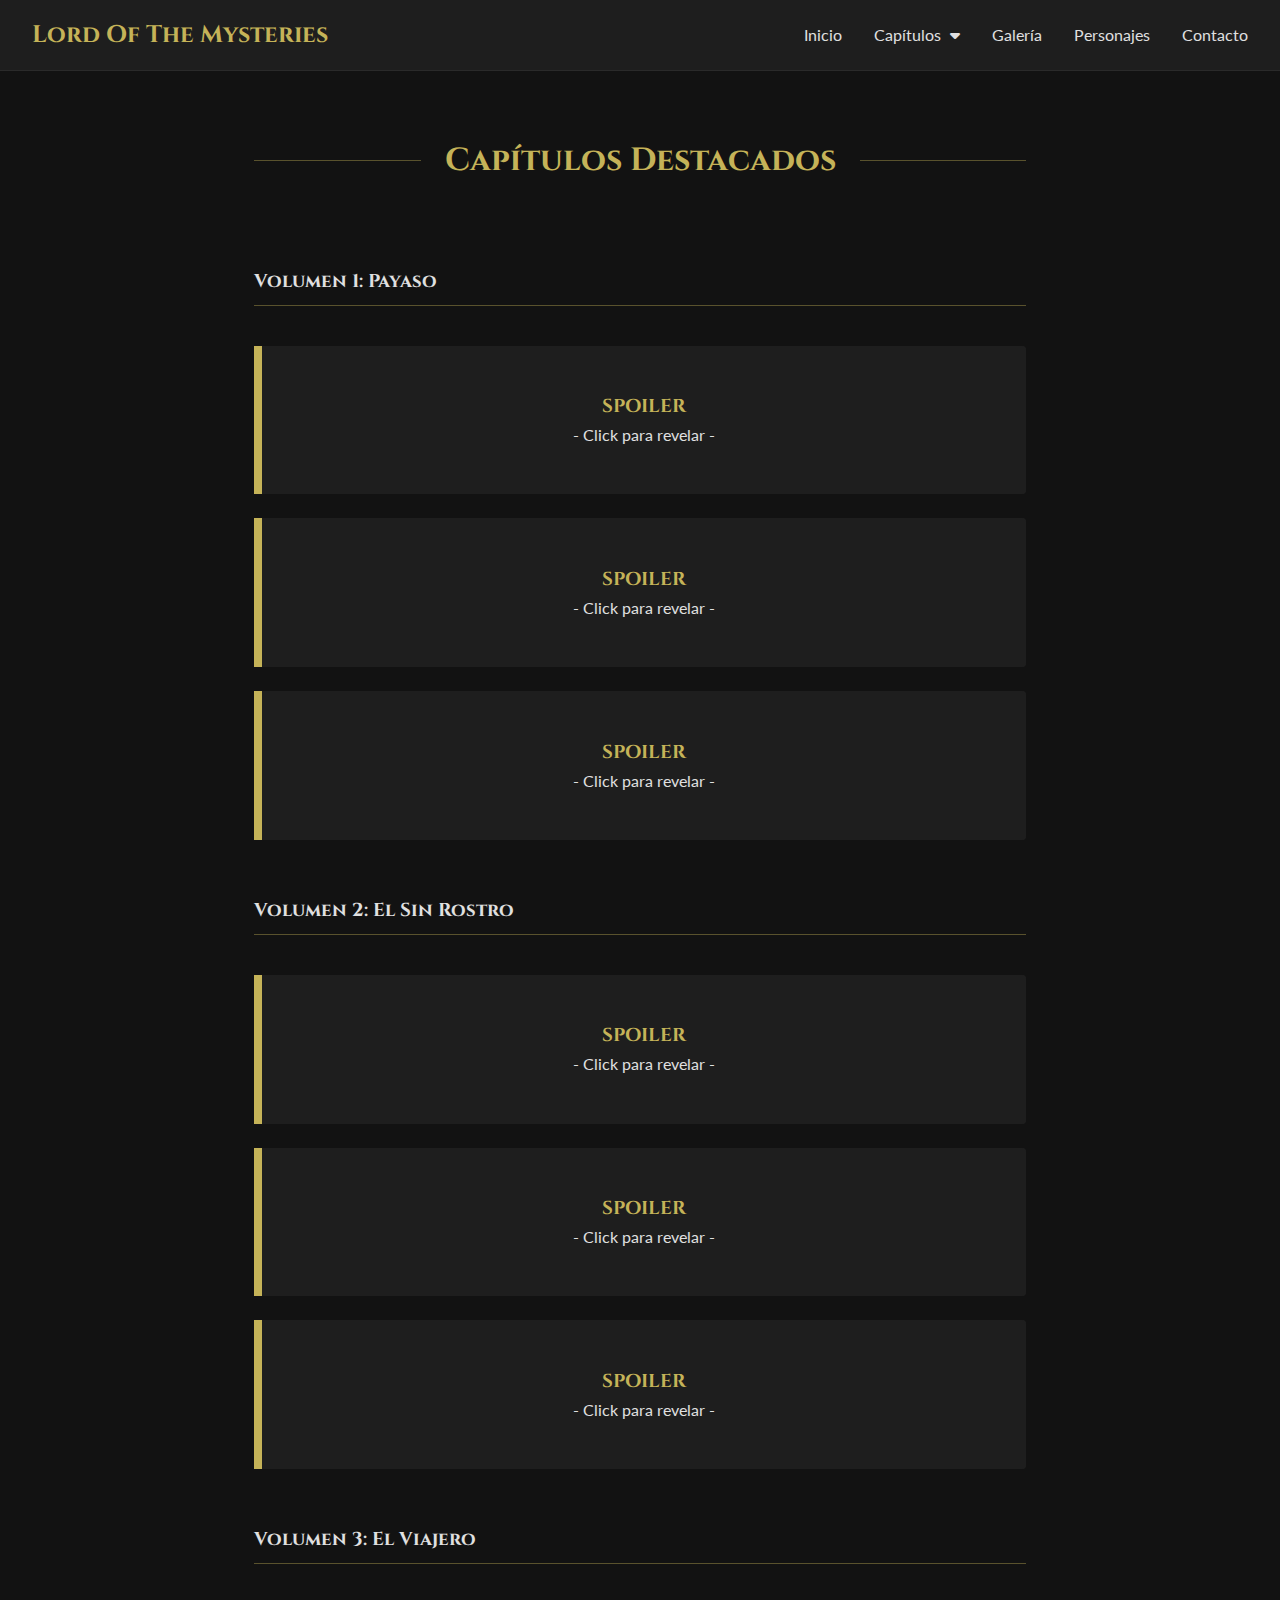
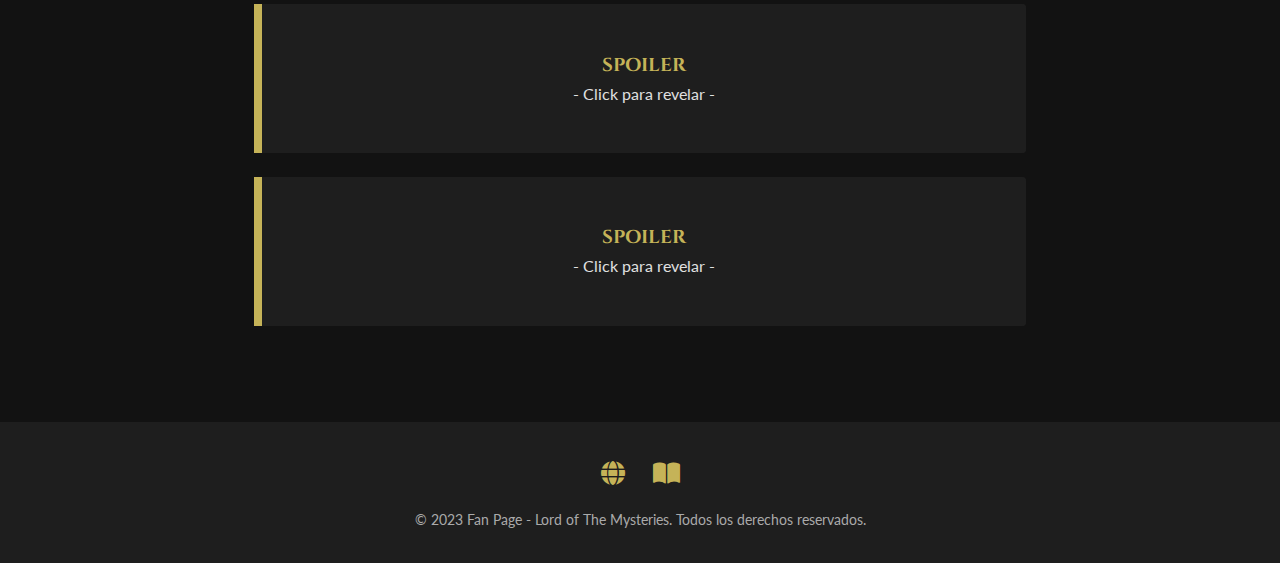
<file: LOTM-Fan-Page-main/capitulos-destacados.html>
<!DOCTYPE html>
<html lang="es">
  <head>
    <meta charset="UTF-8" />
    <meta name="viewport" content="width=device-width, initial-scale=1.0" />
    <title>Capítulos Destacados - Lord of The Mysteries</title>
    <link rel="stylesheet" href="css/styles.css" />
    <link rel="stylesheet" href="css/chapters.css" />
    <link rel="icon" type="image/webp" href="imagenes/favicon.webp" />
    <link rel="preconnect" href="https://fonts.googleapis.com" />
    <link rel="preconnect" href="https://fonts.gstatic.com" crossorigin />
    <link
      href="https://fonts.googleapis.com/css2?family=Cinzel:wght@400;700&family=Lato:wght@300;400&family=Libre+Baskerville:wght@400;700&display=swap"
      rel="stylesheet"
    />
    <link
      rel="stylesheet"
      href="https://cdnjs.cloudflare.com/ajax/libs/font-awesome/6.0.0/css/all.min.css"
      integrity="sha512-9usAa10IRO0HhonpyAIVpjrylPvoDwiPUiKdWk5t3PyolY1cOd4DSE0Ga+ri4AuTroPR5aQvXU9xC6qOPnzFeg=="
      crossorigin="anonymous"
      referrerpolicy="no-referrer"
    />
  </head>
  <body>
    <header>
      <nav class="navbar">
        <a href="index.html" class="nav-logo">Lord Of The Mysteries</a>
        <ul class="nav-menu">
          <li class="nav-item">
            <a href="index.html" class="nav-link">Inicio</a>
          </li>
          <li class="nav-item nav-item-dropdown">
            <a href="#" class="nav-link dropdown-toggle">Capítulos <i class="fas fa-caret-down"></i></a>
            <ul class="dropdown-menu">
              <li><a href="capitulos-destacados.html">Capítulos Destacados</a></li>
              <li class="nav-item-submenu">
                <a href="volumenes.html">Volúmenes <i class="fas fa-caret-right"></i></a>
                <ul class="submenu">
                  <li><a href="volumenes.html#volumen-1">Volumen 1: Payaso</a></li>
                  <li><a href="volumenes.html#volumen-2">Volumen 2: El Sin Rostro</a></li>
                  <li><a href="volumenes.html#volumen-3">Volumen 3: El Viajero</a></li>
                </ul>
              </li>
            </ul>
          </li>
          <li class="nav-item">
            <a href="galeria.html" class="nav-link">Galería</a>
          </li>
          <li class="nav-item">
            <a href="index.html#characters" class="nav-link">Personajes</a>
          </li>
          <li class="nav-item">
            <a href="contacto.html" class="nav-link">Contacto</a>
          </li>
        </ul>
        <button class="hamburger" aria-label="Abrir menú">
          <div class="bar"></div>
        </button>
      </nav>
    </header>

    <main class="chapters-main">
      <section id="destacados" class="chapters-section">
        <h2>Capítulos Destacados</h2>
        <div class="featured-chapters-list">
          <h3 class="volume-title">Volumen 1: Payaso</h3>
          <article class="chapter-item spoiler-item">
            <div class="spoiler-content">
              <h4>Capítulo 13: Una nueva identidad</h4>
              <p>Tras un evento traumático, Klein debe abandonar su vida y adoptar una nueva identidad para sobrevivir, marcando un punto de inflexión en su viaje.</p>
            </div>
            <div class="spoiler-warning">
              <h3>SPOILER</h3>
              <p>- Click para revelar -</p>
            </div>
          </article>

          <article class="chapter-item spoiler-item">
            <div class="spoiler-content">
              <h4>Capítulo 53: El Club del Tarot</h4>
              <p>Se establece formalmente el Club del Tarot sobre la niebla gris, uniendo los destinos de "Justicia", "El Colgado" y "El Loco" en un pacto de secretos y conocimiento.</p>
            </div>
            <div class="spoiler-warning">
              <h3>SPOILER</h3>
              <p>- Click para revelar -</p>
            </div>
          </article>

          <article class="chapter-item spoiler-item">
            <div class="spoiler-content">
              <h4>Capítulo 209: El Payaso</h4>
              <p>Klein avanza con éxito a la Secuencia 7, "Payaso", dominando nuevas habilidades que serán cruciales para su supervivencia y su "actuación" en el mundo.</p>
            </div>
            <div class="spoiler-warning">
              <h3>SPOILER</h3>
              <p>- Click para revelar -</p>
            </div>
          </article>

          <h3 class="volume-title">Volumen 2: El Sin Rostro</h3>
          <article class="chapter-item spoiler-item">
            <div class="spoiler-content">
              <h4>Capítulo 213: El Héroe Bandido "Emperador Oscuro"</h4>
              <p>Actuando como un vigilante en las sombras, Klein crea una leyenda en Backlund mientras avanza en la Senda del Sin Rostro.</p>
            </div>
            <div class="spoiler-warning">
              <h3>SPOILER</h3>
              <p>- Click para revelar -</p>
            </div>
          </article>

          <article class="chapter-item spoiler-item">
            <div class="spoiler-content">
              <h4>Capítulo 365: Sherlock Moriarty</h4>
              <p>Bajo el alias de un detective privado, Klein se sumerge en los misterios de Backlund, utilizando su ingenio y habilidades Beyonder para resolver casos y reunir información.</p>
            </div>
            <div class="spoiler-warning">
              <h3>SPOILER</h3>
              <p>- Click para revelar -</p>
            </div>
          </article>

          <article class="chapter-item spoiler-item">
            <div class="spoiler-content">
              <h4>Capítulo 444: El Sin Rostro</h4>
              <p>Tras una ardua preparación, Klein avanza a la Secuencia 6, "El Sin Rostro", obteniendo la capacidad de cambiar su apariencia a voluntad, un poder fundamental para sus futuras identidades.</p>
            </div>
            <div class="spoiler-warning">
              <h3>SPOILER</h3>
              <p>- Click para revelar -</p>
            </div>
          </article>

          <h3 class="volume-title">Volumen 3: El Viajero</h3>
          <article class="chapter-item spoiler-item">
            <div class="spoiler-content">
              <h4>Capítulo 492: Gehrman Sparrow</h4>
              <p>Nace la leyenda del aventurero más loco y despiadado. Klein adopta la identidad de Gehrman Sparrow para explorar los mares y cazar piratas, acelerando su digestión de la poción.</p>
            </div>
            <div class="spoiler-warning">
              <h3>SPOILER</h3>
              <p>- Click para revelar -</p>
            </div>
          </article>

          <article class="chapter-item spoiler-item">
            <div class="spoiler-content">
              <h4>Capítulo 658: La Batalla de los Dioses</h4>
              <p>Un enfrentamiento naval a gran escala revela la aterradora participación de semi-dioses y artefactos sellados, mostrando a Klein el verdadero poder que se esconde en el mundo.</p>
            </div>
            <div class="spoiler-warning">
              <h3>SPOILER</h3>
              <p>- Click para revelar -</p>
            </div>
          </article>
        </div>
      </section>
    </main>

    <footer class="site-footer">
      <div class="footer-social">
        <a
          href="https://www.webnovel.com/es/book/11022733006234505"
          target="_blank"
          aria-label="Novela en Webnovel (Inglés)"
          title="Webnovel (EN)"
          ><i class="fas fa-globe"></i
        ></a>
        <a
          href="https://book.qidian.com/info/1010868264/"
          target="_blank"
          aria-label="Novela en Qidian (Chino)"
          title="Qidian (CN)"
          ><i class="fas fa-book-open"></i
        ></a>
      </div>
      <p class="footer-legal">&copy; 2023 Fan Page - Lord of The Mysteries. Todos los derechos reservados.</p>
    </footer>

    <script src="js/script.js"></script>
  </body>
</html>
</file>
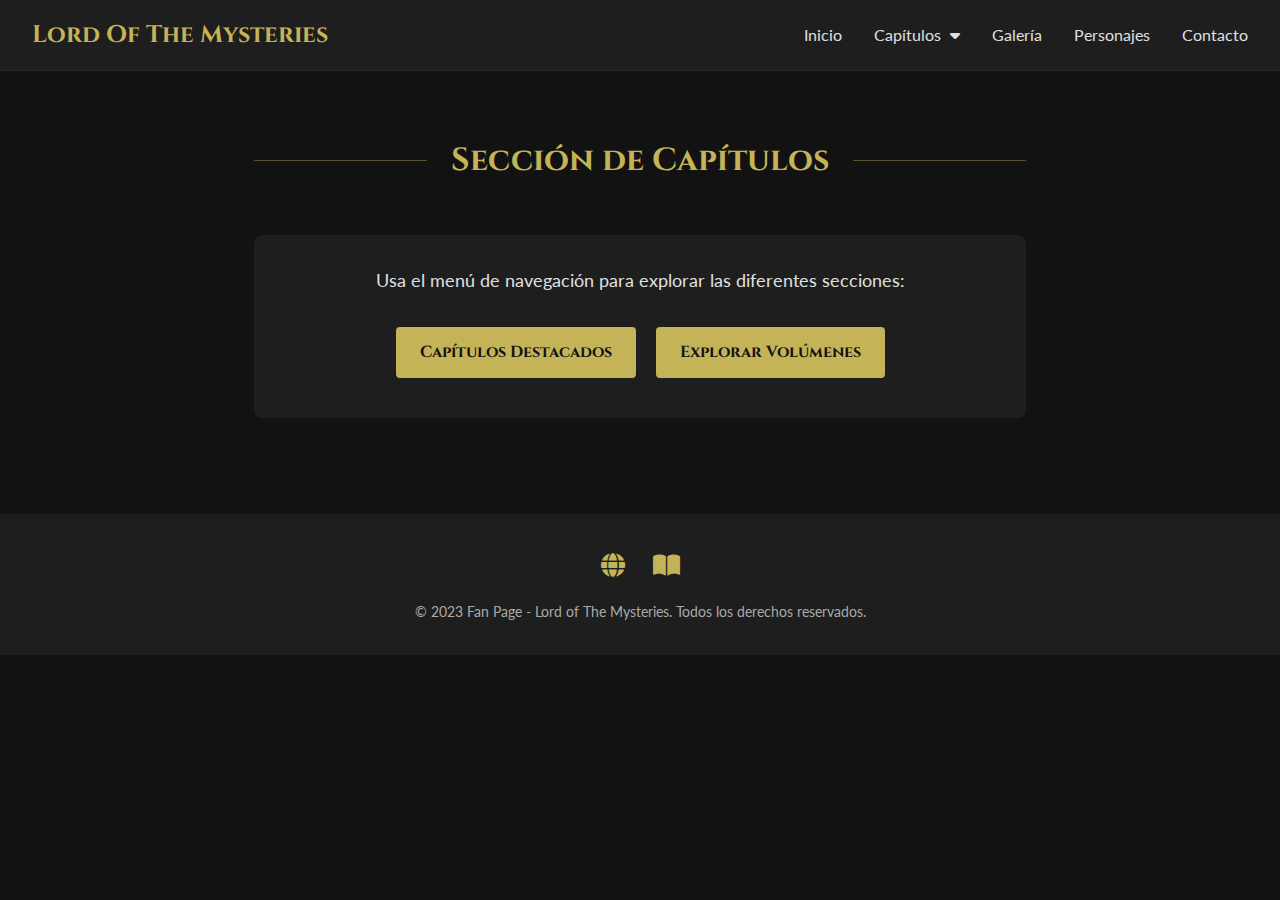
<file: LOTM-Fan-Page-main/Capitulos.html>
<!DOCTYPE html>
<html lang="es">
  <head>
    <meta charset="UTF-8" />
    <meta name="viewport" content="width=device-width, initial-scale=1.0" />
    <title>Capítulos - Lord of The Mysteries</title>
    <link rel="stylesheet" href="css/styles.css" />
    <link rel="stylesheet" href="css/chapters.css" />
    <link rel="icon" type="image/webp" href="imagenes/favicon.webp" />
    <link rel="preconnect" href="https://fonts.googleapis.com" />
    <link rel="preconnect" href="https://fonts.gstatic.com" crossorigin />
    <link
      href="https://fonts.googleapis.com/css2?family=Cinzel:wght@400;700&family=Lato:wght@300;400&family=Libre+Baskerville:wght@400;700&display=swap"
      rel="stylesheet"
    />
    <link
      rel="stylesheet"
      href="https://cdnjs.cloudflare.com/ajax/libs/font-awesome/6.0.0/css/all.min.css"
      integrity="sha512-9usAa10IRO0HhonpyAIVpjrylPvoDwiPUiKdWk5t3PyolY1cOd4DSE0Ga+ri4AuTroPR5aQvXU9xC6qOPnzFeg=="
      crossorigin="anonymous"
      referrerpolicy="no-referrer"
    />
  </head>
  <body>
    <header>
      <nav class="navbar">
        <a href="index.html" class="nav-logo">Lord Of The Mysteries</a>
        <ul class="nav-menu">
          <li class="nav-item">
            <a href="index.html" class="nav-link">Inicio</a>
          </li>
          <li class="nav-item nav-item-dropdown">
            <a href="#" class="nav-link dropdown-toggle">Capítulos <i class="fas fa-caret-down"></i></a>
            <ul class="dropdown-menu">
              <li><a href="capitulos-destacados.html">Capítulos Destacados</a></li>
              <li class="nav-item-submenu">
                <a href="volumenes.html">Volúmenes <i class="fas fa-caret-right"></i></a>
                <ul class="submenu">
                  <li><a href="volumenes.html#volumen-1">Volumen 1: Payaso</a></li>
                  <li><a href="volumenes.html#volumen-2">Volumen 2: El Sin Rostro</a></li>
                  <li><a href="volumenes.html#volumen-3">Volumen 3: El Viajero</a></li>
                </ul>
              </li>
            </ul>
          </li>
          <li class="nav-item">
            <a href="galeria.html" class="nav-link">Galería</a>
          </li>
          <li class="nav-item">
            <a href="index.html#characters" class="nav-link">Personajes</a>
          </li>
          <li class="nav-item">
            <a href="contacto.html" class="nav-link">Contacto</a>
          </li>
        </ul>
        <button class="hamburger" aria-label="Abrir menú">
          <div class="bar"></div>
        </button>
      </nav>
    </header>
 
    <main class="chapters-main">
      <section id="destacados" class="chapters-section">
        <h2>Sección de Capítulos</h2>
        <div class="chapter-index">
          <p>Usa el menú de navegación para explorar las diferentes secciones:</p>
          <a href="capitulos-destacados.html" class="btn-index">Capítulos Destacados</a>
          <a href="volumenes.html" class="btn-index">Explorar Volúmenes</a>
        </div>
      </section>
    </main>
 
    <footer class="site-footer">
      <div class="footer-social">
        <a
          href="https://www.webnovel.com/es/book/11022733006234505"
          target="_blank"
          aria-label="Novela en Webnovel (Inglés)"
          title="Webnovel (EN)"
          ><i class="fas fa-globe"></i
        ></a>
        <a
          href="https://book.qidian.com/info/1010868264/"
          target="_blank"
          aria-label="Novela en Qidian (Chino)"
          title="Qidian (CN)"
          ><i class="fas fa-book-open"></i
        ></a>
      </div>
      <p class="footer-legal">
        &copy; 2023 Fan Page - Lord of The Mysteries. Todos los derechos
        reservados.
      </p>
    </footer>

    <script src="js/script.js"></script>
  </body>
</html>
</file>
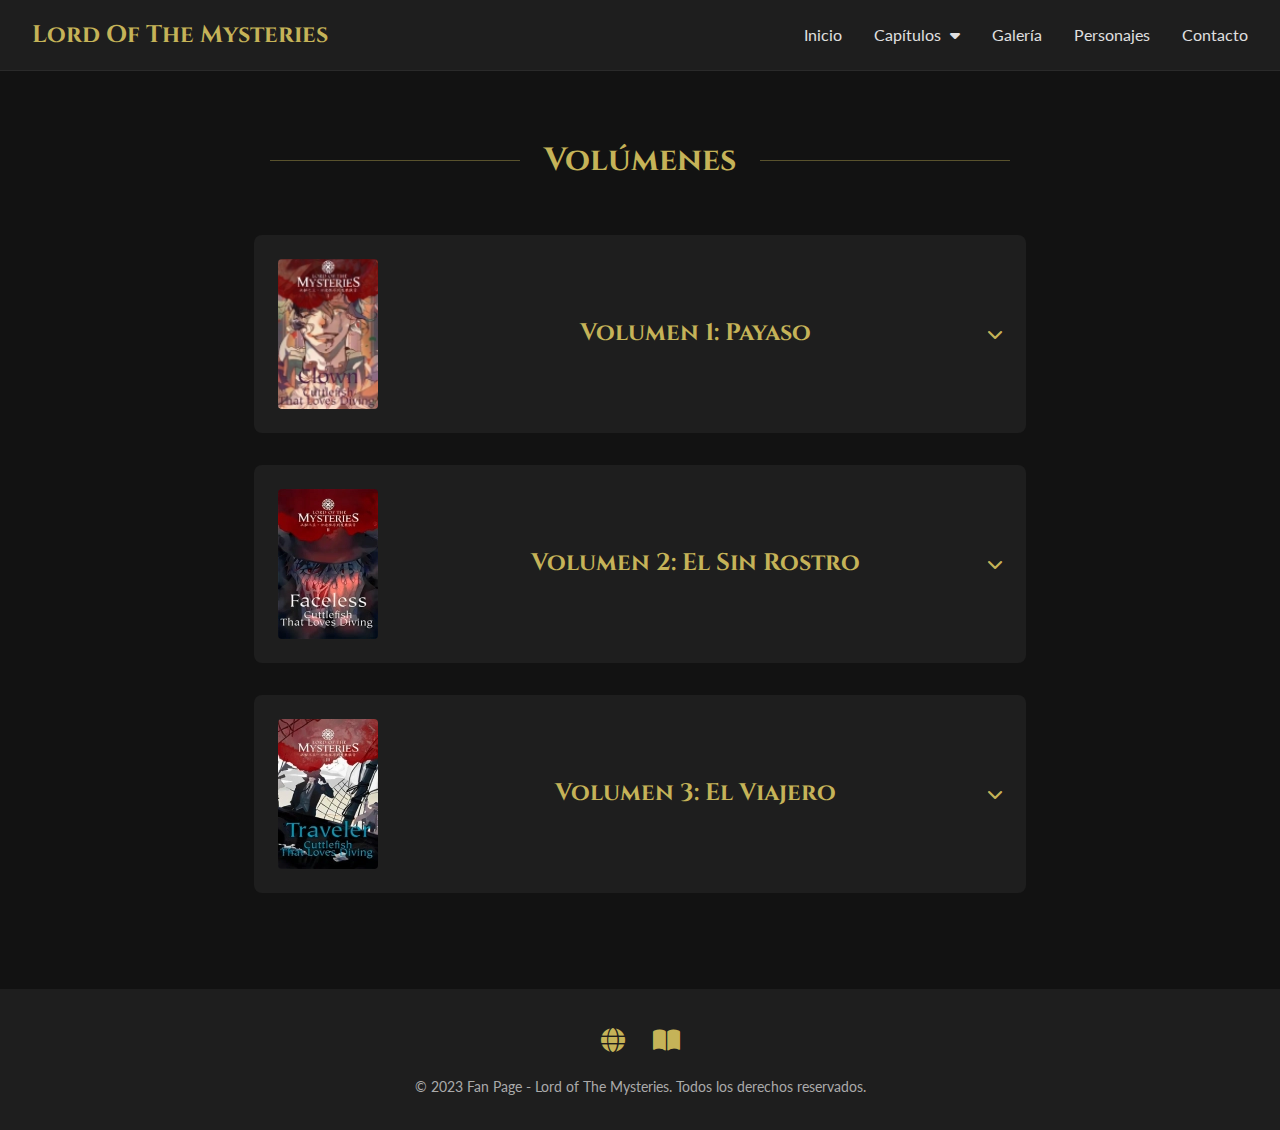
<file: LOTM-Fan-Page-main/volumenes.html>
<!DOCTYPE html>
<html lang="es">
  <head>
    <meta charset="UTF-8" />
    <meta name="viewport" content="width=device-width, initial-scale=1.0" />
    <title>Volúmenes - Lord of The Mysteries</title>
    <link rel="stylesheet" href="css/styles.css" />
    <link rel="stylesheet" href="css/chapters.css" />
    <link rel="icon" type="image/webp" href="imagenes/favicon.webp" />
    <link rel="preconnect" href="https://fonts.googleapis.com" />
    <link rel="preconnect" href="https://fonts.gstatic.com" crossorigin />
    <link
      href="https://fonts.googleapis.com/css2?family=Cinzel:wght@400;700&family=Lato:wght@300;400&family=Libre+Baskerville:wght@400;700&display=swap"
      rel="stylesheet"
    />
    <link
      rel="stylesheet"
      href="https://cdnjs.cloudflare.com/ajax/libs/font-awesome/6.0.0/css/all.min.css"
      integrity="sha512-9usAa10IRO0HhonpyAIVpjrylPvoDwiPUiKdWk5t3PyolY1cOd4DSE0Ga+ri4AuTroPR5aQvXU9xC6qOPnzFeg=="
      crossorigin="anonymous"
      referrerpolicy="no-referrer"
    />
  </head>
  <body>
    <header>
      <nav class="navbar">
        <a href="index.html" class="nav-logo">Lord Of The Mysteries</a>
        <ul class="nav-menu">
          <li class="nav-item">
            <a href="index.html" class="nav-link">Inicio</a>
          </li>
          <li class="nav-item nav-item-dropdown">
            <a href="#" class="nav-link dropdown-toggle">Capítulos <i class="fas fa-caret-down"></i></a>
            <ul class="dropdown-menu">
              <li><a href="capitulos-destacados.html">Capítulos Destacados</a></li>
              <li class="nav-item-submenu">
                <a href="volumenes.html">Volúmenes <i class="fas fa-caret-right"></i></a>
                <ul class="submenu">
                  <li><a href="volumenes.html#volumen-1">Volumen 1: Payaso</a></li>
                  <li><a href="volumenes.html#volumen-2">Volumen 2: El Sin Rostro</a></li>
                  <li><a href="volumenes.html#volumen-3">Volumen 3: El Viajero</a></li>
                </ul>
              </li>
            </ul>
          </li>
          <li class="nav-item">
            <a href="galeria.html" class="nav-link">Galería</a>
          </li>
          <li class="nav-item">
            <a href="index.html#characters" class="nav-link">Personajes</a>
          </li>
          <li class="nav-item">
            <a href="contacto.html" class="nav-link">Contacto</a>
          </li>
        </ul>
        <button class="hamburger" aria-label="Abrir menú">
          <div class="bar"></div>
        </button>
      </nav>
    </header>

    <main class="chapters-main">
      <section id="volumenes" class="volumes-section">
        <h2>Volúmenes</h2>
        <div class="volumes-list">
          <article class="volume-item" id="volumen-1">
            <div class="volume-top accordion-trigger">
              <img src="imagenes/volumen1.webp" alt="Portada Volumen 1" class="volume-cover" />
              <div class="volume-header">
                <h3>Volumen 1: Payaso</h3>
                <i class="fas fa-chevron-down"></i>
              </div>
            </div>
            <div class="accordion-content">
              <div class="volume-info">
                <ul>
                  <li><strong>Capítulo 1: Carmesí</strong> - Un despertar en un mundo ajeno.</li>
                  <li><strong>Capítulo 2: Una reunión ordinaria</strong> - Primeros pasos en una nueva sociedad.</li>
                  <li><strong>Capítulo 3: "El Loco"</strong> - El nacimiento del Tarot Club.</li>
                  <li><strong>Capítulo 4: La primera "reunión"</strong> - Los miembros se presentan.</li>
                </ul>
              </div>
            </div>
          </article>

          <article class="volume-item" id="volumen-2">
            <div class="volume-top accordion-trigger">
              <img src="imagenes/volumen2.webp" alt="Portada Volumen 2" class="volume-cover" />
              <div class="volume-header">
                <h3>Volumen 2: El Sin Rostro</h3>
                <i class="fas fa-chevron-down"></i>
              </div>
            </div>
            <div class="accordion-content">
              <div class="volume-info">
                <ul>
                  <li><strong>Capítulo 210: El Diario de Roselle</strong> - Nuevas pistas del pasado.</li>
                  <li><strong>Capítulo 211: Backlund</strong> - La llegada a la capital.</li>
                  <li><strong>Capítulo 212: El Ojo que Todo lo Ve</strong> - Investigando una nueva organización.</li>
                  <li><strong>Capítulo 213: El Héroe Bandido...</strong> - Comienza la actuación.</li>
                </ul>
              </div>
            </div>
          </article>

          <article class="volume-item" id="volumen-3">
            <div class="volume-top accordion-trigger">
              <img src="imagenes/volumen3.webp" alt="Portada Volumen 3" class="volume-cover" />
              <div class="volume-header">
                <h3>Volumen 3: El Viajero</h3>
                <i class="fas fa-chevron-down"></i>
              </div>
            </div>
            <div class="accordion-content">
              <div class="volume-info">
                <ul>
                  <li><strong>Capítulo 492: Gehrman Sparrow</strong> - Nace una nueva y temible identidad.</li>
                  <li><strong>Capítulo 493: La Ciudad de la Generosidad</strong> - Primera parada en un nuevo continente.</li>
                  <li><strong>Capítulo 494: El Obispo Loco</strong> - Un encuentro con un poderoso Beyonder.</li>
                  <li><strong>Capítulo 495: El Futuro Almirante de las Estrellas</strong> - Un nuevo aliado se une al viaje.</li>
                </ul>
              </div>
            </div>
          </article>
        </div>
      </section>
    </main>

    <footer class="site-footer">
      <div class="footer-social">
        <a
          href="https://www.webnovel.com/es/book/11022733006234505"
          target="_blank"
          aria-label="Novela en Webnovel (Inglés)"
          title="Webnovel (EN)"
          ><i class="fas fa-globe"></i
        ></a>
        <a
          href="https://book.qidian.com/info/1010868264/"
          target="_blank"
          aria-label="Novela en Qidian (Chino)"
          title="Qidian (CN)"
          ><i class="fas fa-book-open"></i
        ></a>
      </div>
      <p class="footer-legal">&copy; 2023 Fan Page - Lord of The Mysteries. Todos los derechos reservados.</p>
    </footer>

    <script src="js/script.js"></script>
  </body>
</html>
</file>
<file: css/styles.css>
/*cambio forzado*/
/* Variables y Estilos Globales */
:root {
  --primary-bg: #121212;
  --secondary-bg: #1e1e1e;
  --card-bg: #2a2a2a;
  --text-color: #e0e0e0;
  --accent-color: #c5b358; /* Un tono dorado */
  --font-title: "Cinzel", serif;
  --font-body: "Lato", sans-serif;
}

* {
  margin: 0;
  padding: 0;
  box-sizing: border-box;
}

body {
  font-family: var(--font-body);
  background-color: var(--primary-bg);
  color: var(--text-color);
  line-height: 1.6;
}

/* Clase para evitar el scroll cuando el menú móvil está abierto */
body.no-scroll {
  overflow: hidden;
}

/* Barra de Navegación */
.navbar {
  display: flex;
  justify-content: space-between;
  align-items: center;
  padding: 1rem 2rem;
  background-color: var(--secondary-bg);
  position: sticky;
  top: 0;
  z-index: 100;
  border-bottom: 1px solid var(--card-bg);
}

.nav-logo {
  font-family: var(--font-title);
  font-size: 1.5rem;
  font-weight: 700;
  color: var(--accent-color);
  text-decoration: none;
}

.nav-menu {
  display: flex;
  list-style: none;
  gap: 2rem;
}

.nav-link {
  color: var(--text-color);
  text-decoration: none;
  font-size: 1rem;
  transition: color 0.3s ease;
}

.nav-link:hover {
  color: var(--accent-color);
}

.dropdown-toggle {
  cursor: default; /* El enlace principal del dropdown no es clickeable */
}


.nav-item-dropdown .nav-link i {
  margin-left: 0.3rem;
  transition: transform 0.3s ease;
}

.dropdown-menu {
  display: none;
  position: absolute;
  top: 100%;
  left: 0;
  background-color: var(--secondary-bg);
  list-style: none;
  padding: 0.5rem 0;
  border-radius: 4px;
  min-width: 200px;
  z-index: 1; /* Asegura que el menú esté por encima de otros nav-items */
  box-shadow: 0 4px 8px rgba(0, 0, 0, 0.3);
}

/* Muestra el menú desplegable en escritorio al hacer hover */
.nav-item-dropdown:hover .dropdown-menu {
  display: block;
}

/* Rota la flecha del menú principal en escritorio al hacer hover */
.nav-item-dropdown:hover > .nav-link i {
  transform: rotate(180deg);
}

.dropdown-menu a {
  display: flex; /* Usamos flex para alinear el contenido */
  justify-content: space-between; /* Empuja el icono a la derecha si existe */
  align-items: center; /* Centra verticalmente el texto y el icono */
  padding: 0.5rem 1rem;
  color: var(--text-color);
  text-decoration: none;
  white-space: nowrap; /* Evita que el texto se divida en dos líneas */
  transition: background-color 0.3s ease, color 0.3s ease;
}

.dropdown-menu a:hover {
  background-color: var(
    --card-bg
  ); /* Fondo sutil al pasar el mouse, como en las tarjetas */
  color: var(--accent-color);
}

/* Estilos para el submenú anidado */
.nav-item-dropdown,
.nav-item-submenu {
  position: relative;
}

.submenu {
  display: none;
  position: absolute;
  top: -0.5rem; /* Ajuste para alinear verticalmente con el texto padre */
  left: 100%; /* Por defecto, se abre a la derecha */
  background-color: var(--secondary-bg);
  list-style: none;
  padding: 0.5rem 0;
  border-radius: 4px;
  min-width: 220px;
  box-shadow: 0 4px 8px rgba(0, 0, 0, 0.3);
}

/* Clase de respaldo para abrir a la izquierda */
.submenu.opens-left {
  left: auto;
  right: 100%;
}

/* Muestra el submenú en escritorio al hacer hover */
.nav-item-submenu:hover > .submenu {
  display: block;
}

/* Icono del submenú en escritorio: apunta a la derecha */
.nav-item-submenu > a .fa-caret-down {
  transition: transform 0.3s ease;
  transform: rotate(-90deg);
}

/* Gira el icono del submenú en escritorio al hacer hover */
.nav-item-submenu:hover > a .fa-caret-down {
  transform: rotate(0deg);
}
.nav-item-submenu > a .fa-caret-right {
  transition: transform 0.3s ease;
}
/* Menú Hamburguesa */
.hamburger {
  display: none;
  cursor: pointer;
  background: none;
  border: none;
}

.bar {
  display: block;
  width: 25px;
  height: 3px;
  margin: 5px auto;
  transition: all 0.3s ease-in-out;
  background-color: var(--text-color);
}

/* Sinopsis */
.synopsis {
  display: flex;
  justify-content: center;
  align-items: center;
  padding: 15rem 2rem;
  text-align: center;
  background: linear-gradient(rgba(18, 18, 18, 0.8), rgba(18, 18, 18, 0.8)),
    url("../imagenes/background.webp") no-repeat center top/cover;
  position: relative; /* Necesario para el degradado de transición */
  /* Nota: Deberás añadir una imagen de fondo 'background.jpg' en la carpeta 'imagenes' para un mejor efecto */
}

/* Degradado para una transición suave a la siguiente sección */
.synopsis::after {
  content: "";
  position: absolute;
  bottom: 0;
  left: 0;
  width: 100%;
  height: 10rem; /* Altura del degradado */
  background: linear-gradient(to top, var(--primary-bg), transparent);
}

.synopsis-content {
  max-width: 900px;
  border: 1px solid var(--accent-color);
  padding: 4rem;
  background-color: rgba(30, 30, 30, 0.7);
  backdrop-filter: blur(5px);
}

.synopsis h1 {
  font-family: var(--font-title);
  font-size: 2.5rem;
  color: var(--accent-color);
  margin-bottom: 1rem;
}

.synopsis-content p {
  font-size: 1.08rem; /* Aumenta el tamaño del texto de la sinopsis */
  line-height: 1.8; /* Mejora la legibilidad con un poco más de espacio entre líneas */
  font-family: "Libre Baskerville", serif;
}

/* Sección de Personajes */
.characters {
  padding: 4rem 2rem;
  text-align: center;
}

.characters h2 {
  font-family: var(--font-title);
  font-size: 2rem;
  margin-bottom: 3rem; /* Más espacio para el título decorado */
  color: var(--accent-color);
  display: flex;
  align-items: center;
  justify-content: center;
  gap: 1.5rem;
}

.characters h2::before,
.characters h2::after {
  content: "";
  height: 1px;
  background-color: rgba(
    197,
    179,
    88,
    0.4
  ); /* Color de acento semi-transparente */
  flex-grow: 1;
  max-width: 250px; /* Ancho máximo para las líneas */
}
.character-container {
  display: flex;
  justify-content: center;
  flex-wrap: wrap;
  gap: 2rem;
  max-width: 1024px; /* Suficiente para 3 tarjetas + gaps */
  margin: 0 auto;
}

.character-card {
  position: relative;
  width: 300px;
  height: 400px;
  overflow: hidden;
  border-radius: 8px;
  background-color: var(--card-bg);
  box-shadow: 0 4px 8px rgba(0, 0, 0, 0.3);
  cursor: pointer;
}

.character-card img {
  width: 100%;
  height: 100%;
  object-fit: cover;
  transition: transform 0.4s ease;
}

.character-info {
  position: absolute;
  bottom: 0;
  left: 0;
  right: 0;
  background-color: rgba(0, 0, 0, 0.8);
  color: white;
  padding: 1rem;
  transform: translateY(100%);
  transition: transform 0.4s ease-in-out;
}

.character-card:hover .character-info,
.character-card.is-touched .character-info {
  transform: translateY(0);
}

.character-card:hover img {
  transform: scale(1.1);
}

.character-info h3 {
  font-family: var(--font-title);
  color: var(--accent-color);
  margin-bottom: 0.5rem;
}

/* Estilos para la tarjeta de Spoiler */
.spoiler-overlay {
  position: absolute;
  top: 0;
  left: 0;
  width: 100%;
  height: 100%;
  background-color: rgba(42, 42, 42, 0.7); /* Color de fondo semi-transparente */
  backdrop-filter: blur(5px); /* Efecto de desenfoque */
  z-index: 2; /* Asegura que esté por encima de la imagen y la info */
  display: flex;
  flex-direction: column;
  justify-content: center;
  align-items: center;
  text-align: center;
  padding: 1rem;
  transition: opacity 0.4s ease-in-out;
  border: 1px solid var(--accent-color);
  border-radius: 8px;
}

.spoiler-overlay h3 {
  color: var(--accent-color);
  font-family: var(--font-title);
}

/* Clase que se añade con JS al hacer click */
.spoiler-card.is-revealed .spoiler-overlay {
  opacity: 0;
  pointer-events: none; /* Permite que el hover pase a los elementos de abajo */
}

/* Sección de Contacto */
.contact-section {
  padding: 4rem 2rem;
  background-color: var(--secondary-bg);
}

.contact-section h2 {
  font-family: var(--font-title);
  font-size: 2rem;
  text-align: center;
  margin-bottom: 3rem;
  color: var(--text-color);
}

.contact-container {
  display: flex;
  flex-wrap: wrap;
  gap: 2rem;
  max-width: 1100px;
  margin: 0 auto;
}

.contact-details,
.contact-form-wrapper {
  flex: 1;
  min-width: 300px;
  padding: 2rem;
  border-radius: 8px;
}

.contact-form-wrapper {
  background-color: var(--card-bg);
}

.contact-details {
  /* El color del gradiente es una versión con alfa de var(--card-bg) #2a2a2a */
  background: linear-gradient(rgba(42, 42, 42, 0.9), rgba(42, 42, 42, 0.9)),
    url("../imagenes/contact-bg.jpg") no-repeat center center/cover;
  /* Nota: Debes añadir una imagen 'contact-bg.jpg' en tu carpeta 'imagenes' */
}

.contact-details h3 {
  font-family: var(--font-title);
  color: var(--accent-color);
  margin-bottom: 1rem;
}

.contact-details p {
  margin-bottom: 1.5rem;
  color: #b0b0b0;
}

.contact-details ul {
  list-style: none;
}

.contact-details li {
  margin-bottom: 0.5rem;
}

.form-group {
  margin-bottom: 1.5rem;
}

.form-group label {
  display: block;
  margin-bottom: 0.5rem;
  color: #ccc;
}

.contact-form input,
.contact-form textarea {
  width: 100%;
  padding: 0.8rem;
  border: 1px solid #444;
  border-radius: 4px;
  background-color: var(--primary-bg);
  color: var(--text-color);
  font-family: var(--font-body);
  font-size: 1rem;
  transition: border-color 0.3s ease;
}

.contact-form input:focus,
.contact-form textarea:focus {
  outline: none;
  border-color: var(--accent-color);
}

.btn-submit {
  display: inline-block;
  padding: 0.8rem 1.5rem;
  background-color: var(--accent-color);
  color: var(--primary-bg);
  border: none;
  border-radius: 4px;
  font-family: var(--font-title);
  font-weight: 700;
  cursor: pointer;
  transition: background-color 0.3s ease;
}

.btn-submit:hover {
  background-color: #e0d186; /* Un dorado más claro */
}

/* Mapa dentro de la sección de contacto */
#map {
  height: 250px; /* Altura reducida para un mapa más pequeño */
  width: 100%;
  margin-top: 1.5rem; /* Espacio entre la lista y el mapa */
  border-radius: 8px;
}

/* Footer */
.site-footer {
  text-align: center;
  padding: 2rem;
  margin-top: 2rem;
  background-color: var(--secondary-bg);
}

.footer-social {
  margin-bottom: 1rem;
}

.footer-social a {
  color: var(--accent-color);
  margin: 0 0.75rem;
  font-size: 1.5rem;
  text-decoration: none;
  transition: color 0.3s ease;
}

.footer-social a:hover {
  color: #e0d186; /* Un dorado más claro para el hover */
}

.footer-legal {
  font-size: 0.9rem;
  color: #aaa;
}

/* Diseño Responsive para móviles */
@media (max-width: 768px) {
  .hamburger {
    display: block;
  }

  .hamburger.active .bar:nth-child(2) {
    opacity: 0;
  }
  .hamburger.active .bar:nth-child(1) {
    transform: translateY(8px) rotate(45deg);
  }
  .hamburger.active .bar:nth-child(3) {
    transform: translateY(-8px) rotate(-45deg);
  }

  .nav-menu {
    position: fixed;
    left: -100%;
    top: 70px; /* Altura de la navbar */
    flex-direction: column;
    background-color: var(--secondary-bg);
    width: 100%;
    text-align: center;
    transition: 0.3s;
    gap: 0;
  }

  .nav-menu.active {
    left: 0;
  }

  .nav-item {
    padding: 1rem 0;
    border-bottom: 1px solid var(--card-bg);
  }

  .contact-container {
    flex-direction: column;
  }

  .btn-submit {
    width: 100%;
    display: block; /* Asegura que ocupe todo el ancho disponible */
  }

  .dropdown-toggle {
    cursor: pointer; /* Hacemos que sea clickeable en móvil */
  }

  .dropdown-menu {
    position: static;
    display: none; /* Oculto por defecto en móvil */
    background-color: transparent;
    box-shadow: none;
    min-width: unset;
    padding-left: 2rem; /* Indentación para los sub-items */
    border-radius: 0;
    padding-top: 0;
    padding-bottom: 0;
  }

  /* Cuando el dropdown está activo en móvil, se muestra */
  .nav-item-dropdown.active .dropdown-menu {
    display: block;
  }

  .nav-item-dropdown .nav-link i {
    display: inline-block; /* Mostrar flecha en móvil */
    transition: transform 0.3s ease;
  }

  /* Rotar la flecha en móvil */
  .nav-item-dropdown.active .nav-link i {
    transform: rotate(180deg);
  }

  /* Estilos del submenú en móvil */
  .submenu {
    position: static;
    display: none; /* Oculto por defecto */
    box-shadow: none;
    padding-left: 1rem; /* Mayor indentación */
    background-color: rgba(0, 0, 0, 0.2);
  }

  .nav-item-submenu.active > .submenu {
    display: block;
  }

  /* Icono del submenú en móvil: apunta hacia abajo */
  .nav-item-submenu > a .fa-caret-down {
    transform: rotate(0deg);
  }

  .contact-details {
    text-align: center;
  }
}

@media (max-width: 480px) {
}
</file>
<file: LOTM-Fan-Page-main/css/styles.css>
/* Variables y Estilos Globales */
:root {
  --primary-bg: #121212;
  --secondary-bg: #1e1e1e;
  --card-bg: #2a2a2a;
  --text-color: #e0e0e0;
  --accent-color: #c5b358; /* Un tono dorado */
  --font-title: "Cinzel", serif;
  --font-body: "Lato", sans-serif;
}

* {
  margin: 0;
  padding: 0;
  box-sizing: border-box;
}

body {
  font-family: var(--font-body);
  background-color: var(--primary-bg);
  color: var(--text-color);
  line-height: 1.6;
}

/* Barra de Navegación */
.navbar {
  display: flex;
  justify-content: space-between;
  align-items: center;
  padding: 1rem 2rem;
  background-color: var(--secondary-bg);
  position: sticky;
  top: 0;
  z-index: 100;
  border-bottom: 1px solid var(--card-bg);
}

.nav-logo {
  font-family: var(--font-title);
  font-size: 1.5rem;
  font-weight: 700;
  color: var(--accent-color);
  text-decoration: none;
}

.nav-menu {
  display: flex;
  list-style: none;
  gap: 2rem;
}

.nav-link {
  color: var(--text-color);
  text-decoration: none;
  font-size: 1rem;
  transition: color 0.3s ease;
}

.nav-link:hover {
  color: var(--accent-color);
}

.dropdown-toggle {
  cursor: default; /* El enlace principal del dropdown no es clickeable */
}


/* Estilos para el menú desplegable */
.nav-item-dropdown {
  position: relative;
}

.nav-item-dropdown .nav-link i {
  margin-left: 0.3rem;
  transition: transform 0.3s ease;
}

.dropdown-menu {
  display: none;
  position: absolute;
  top: 100%;
  left: 0;
  background-color: var(--secondary-bg);
  list-style: none;
  padding: 0.5rem 0;
  border-radius: 4px;
  min-width: 200px;
  box-shadow: 0 4px 8px rgba(0, 0, 0, 0.3);
}

.nav-item-dropdown:hover .dropdown-menu {
  display: block;
}

.nav-item-dropdown:hover .nav-link i {
  transform: rotate(180deg);
}

.dropdown-menu a {
  display: block;
  padding: 0.5rem 1rem;
  color: var(--text-color);
  text-decoration: none;
  transition: background-color 0.3s ease, color 0.3s ease;
}

.dropdown-menu a:hover {
  background-color: var(
    --card-bg
  ); /* Fondo sutil al pasar el mouse, como en las tarjetas */
  color: var(--accent-color);
}

/* Estilos para el submenú anidado */
.nav-item-submenu {
  position: relative;
}

.nav-item-submenu > a {
  display: flex;
  justify-content: space-between;
  align-items: center;
}

.submenu {
  display: none;
  position: absolute;
  top: 0;
  left: 100%; /* Por defecto, se abre a la derecha */
  background-color: var(--secondary-bg);
  list-style: none;
  padding: 0.5rem 0;
  border-radius: 4px;
  min-width: 220px;
  box-shadow: 0 4px 8px rgba(0, 0, 0, 0.3);
}

/* Clase de respaldo para abrir a la izquierda */
.submenu.opens-left {
  left: auto;
  right: 100%;
}

.nav-item-submenu:hover > .submenu {
  display: block;
}

.nav-item-submenu > a .fa-caret-right {
  /* Vuelve a apuntar a la derecha por defecto */
  transition: transform 0.3s ease;
}
.nav-item-submenu:hover > a .fa-caret-right {
  transform: rotate(90deg); /* Gira al hacer hover */
}
/* Menú Hamburguesa */
.hamburger {
  display: none;
  cursor: pointer;
  background: none;
  border: none;
}

.bar {
  display: block;
  width: 25px;
  height: 3px;
  margin: 5px auto;
  transition: all 0.3s ease-in-out;
  background-color: var(--text-color);
}

/* Sinopsis */
.synopsis {
  display: flex;
  justify-content: center;
  align-items: center;
  padding: 15rem 2rem;
  text-align: center;
  background: linear-gradient(rgba(18, 18, 18, 0.8), rgba(18, 18, 18, 0.8)),
    url("../imagenes/background.webp") no-repeat center top/cover;
  position: relative; /* Necesario para el degradado de transición */
  /* Nota: Deberás añadir una imagen de fondo 'background.jpg' en la carpeta 'imagenes' para un mejor efecto */
}

/* Degradado para una transición suave a la siguiente sección */
.synopsis::after {
  content: "";
  position: absolute;
  bottom: 0;
  left: 0;
  width: 100%;
  height: 10rem; /* Altura del degradado */
  background: linear-gradient(to top, var(--primary-bg), transparent);
}

.synopsis-content {
  max-width: 900px;
  border: 1px solid var(--accent-color);
  padding: 4rem;
  background-color: rgba(30, 30, 30, 0.7);
  backdrop-filter: blur(5px);
}

.synopsis h1 {
  font-family: var(--font-title);
  font-size: 2.5rem;
  color: var(--accent-color);
  margin-bottom: 1rem;
}

.synopsis-content p {
  font-size: 1.08rem; /* Aumenta el tamaño del texto de la sinopsis */
  line-height: 1.8; /* Mejora la legibilidad con un poco más de espacio entre líneas */
  font-family: "Libre Baskerville", serif;
}

/* Sección de Personajes */
.characters {
  padding: 4rem 2rem;
  text-align: center;
}

.characters h2 {
  font-family: var(--font-title);
  font-size: 2rem;
  margin-bottom: 3rem; /* Más espacio para el título decorado */
  color: var(--accent-color);
  display: flex;
  align-items: center;
  justify-content: center;
  gap: 1.5rem;
}

.characters h2::before,
.characters h2::after {
  content: "";
  height: 1px;
  background-color: rgba(
    197,
    179,
    88,
    0.4
  ); /* Color de acento semi-transparente */
  flex-grow: 1;
  max-width: 250px; /* Ancho máximo para las líneas */
}
.character-container {
  display: flex;
  justify-content: center;
  flex-wrap: wrap;
  gap: 2rem;
  max-width: 1024px; /* Suficiente para 3 tarjetas + gaps */
  margin: 0 auto;
}

.character-card {
  position: relative;
  width: 300px;
  height: 400px;
  overflow: hidden;
  border-radius: 8px;
  background-color: var(--card-bg);
  box-shadow: 0 4px 8px rgba(0, 0, 0, 0.3);
  cursor: pointer;
}

.character-card img {
  width: 100%;
  height: 100%;
  object-fit: cover;
  transition: transform 0.4s ease;
}

.character-info {
  position: absolute;
  bottom: 0;
  left: 0;
  right: 0;
  background-color: rgba(0, 0, 0, 0.8);
  color: white;
  padding: 1rem;
  transform: translateY(100%);
  transition: transform 0.4s ease-in-out;
}

.character-card:hover .character-info,
.character-card.is-touched .character-info {
  transform: translateY(0);
}

.character-card:hover img {
  transform: scale(1.1);
}

.character-info h3 {
  font-family: var(--font-title);
  color: var(--accent-color);
  margin-bottom: 0.5rem;
}

/* Estilos para la tarjeta de Spoiler */
.spoiler-overlay {
  position: absolute;
  top: 0;
  left: 0;
  width: 100%;
  height: 100%;
  background-color: var(--card-bg);
  z-index: 2; /* Asegura que esté por encima de la imagen y la info */
  display: flex;
  flex-direction: column;
  justify-content: center;
  align-items: center;
  text-align: center;
  padding: 1rem;
  transition: opacity 0.4s ease-in-out;
  border: 1px solid var(--accent-color);
  border-radius: 8px;
}

.spoiler-overlay h3 {
  color: var(--accent-color);
  font-family: var(--font-title);
}

/* Clase que se añade con JS al hacer click */
.spoiler-card.is-revealed .spoiler-overlay {
  opacity: 0;
  pointer-events: none; /* Permite que el hover pase a los elementos de abajo */
}

/* Sección de Contacto */
.contact-section {
  padding: 4rem 2rem;
  background-color: var(--secondary-bg);
}

.contact-section h2 {
  font-family: var(--font-title);
  font-size: 2rem;
  text-align: center;
  margin-bottom: 3rem;
  color: var(--text-color);
}

.contact-container {
  display: flex;
  flex-wrap: wrap;
  gap: 2rem;
  max-width: 1100px;
  margin: 0 auto;
}

.contact-details,
.contact-form-wrapper {
  flex: 1;
  min-width: 300px;
  padding: 2rem;
  border-radius: 8px;
}

.contact-form-wrapper {
  background-color: var(--card-bg);
}

.contact-details {
  /* El color del gradiente es una versión con alfa de var(--card-bg) #2a2a2a */
  background: linear-gradient(rgba(42, 42, 42, 0.9), rgba(42, 42, 42, 0.9)),
    url("../imagenes/contact-bg.jpg") no-repeat center center/cover;
  /* Nota: Debes añadir una imagen 'contact-bg.jpg' en tu carpeta 'imagenes' */
}

.contact-details h3 {
  font-family: var(--font-title);
  color: var(--accent-color);
  margin-bottom: 1rem;
}

.contact-details p {
  margin-bottom: 1.5rem;
  color: #b0b0b0;
}

.contact-details ul {
  list-style: none;
}

.contact-details li {
  margin-bottom: 0.5rem;
}

.form-group {
  margin-bottom: 1.5rem;
}

.form-group label {
  display: block;
  margin-bottom: 0.5rem;
  color: #ccc;
}

.contact-form input,
.contact-form textarea {
  width: 100%;
  padding: 0.8rem;
  border: 1px solid #444;
  border-radius: 4px;
  background-color: var(--primary-bg);
  color: var(--text-color);
  font-family: var(--font-body);
  font-size: 1rem;
  transition: border-color 0.3s ease;
}

.contact-form input:focus,
.contact-form textarea:focus {
  outline: none;
  border-color: var(--accent-color);
}

.btn-submit {
  display: inline-block;
  padding: 0.8rem 1.5rem;
  background-color: var(--accent-color);
  color: var(--primary-bg);
  border: none;
  border-radius: 4px;
  font-family: var(--font-title);
  font-weight: 700;
  cursor: pointer;
  transition: background-color 0.3s ease;
}

.btn-submit:hover {
  background-color: #e0d186; /* Un dorado más claro */
}

/* Mapa dentro de la sección de contacto */
#map {
  height: 250px; /* Altura reducida para un mapa más pequeño */
  width: 100%;
  margin-top: 1.5rem; /* Espacio entre la lista y el mapa */
  border-radius: 8px;
}

/* Footer */
.site-footer {
  text-align: center;
  padding: 2rem;
  margin-top: 2rem;
  background-color: var(--secondary-bg);
}

.footer-social {
  margin-bottom: 1rem;
}

.footer-social a {
  color: var(--accent-color);
  margin: 0 0.75rem;
  font-size: 1.5rem;
  text-decoration: none;
  transition: color 0.3s ease;
}

.footer-social a:hover {
  color: #e0d186; /* Un dorado más claro para el hover */
}

.footer-legal {
  font-size: 0.9rem;
  color: #aaa;
}

/* Diseño Responsive para móviles */
@media (max-width: 768px) {
  .hamburger {
    display: block;
  }

  .hamburger.active .bar:nth-child(2) {
    opacity: 0;
  }
  .hamburger.active .bar:nth-child(1) {
    transform: translateY(8px) rotate(45deg);
  }
  .hamburger.active .bar:nth-child(3) {
    transform: translateY(-8px) rotate(-45deg);
  }

  .nav-menu {
    position: fixed;
    left: -100%;
    top: 70px; /* Altura de la navbar */
    flex-direction: column;
    background-color: var(--secondary-bg);
    width: 100%;
    text-align: center;
    transition: 0.3s;
    gap: 0;
  }

  .nav-menu.active {
    left: 0;
  }

  .nav-item {
    padding: 1rem 0;
    border-bottom: 1px solid var(--card-bg);
  }

  .contact-container {
    flex-direction: column;
  }

  .btn-submit {
    width: 100%;
    display: block; /* Asegura que ocupe todo el ancho disponible */
  }

  .dropdown-toggle {
    cursor: pointer; /* Hacemos que sea clickeable en móvil */
  }

  .dropdown-menu {
    position: static;
    display: none; /* Oculto por defecto en móvil */
    background-color: transparent;
    box-shadow: none;
    min-width: unset;
    padding-left: 2rem; /* Indentación para los sub-items */
    border-radius: 0;
    padding-top: 0;
    padding-bottom: 0;
  }

  /* Cuando el dropdown está activo en móvil, se muestra */
  .nav-item-dropdown.active .dropdown-menu {
    display: block;
  }

  .nav-item-dropdown .nav-link i {
    display: inline-block; /* Mostrar flecha en móvil */
    transition: transform 0.3s ease;
  }

  /* Rotar la flecha en móvil */
  .nav-item-dropdown.active .nav-link i {
    transform: rotate(180deg);
  }

  .nav-item-dropdown:hover .dropdown-menu {
    display: none; /* Desactivamos el hover en móvil */
  }

  /* Estilos del submenú en móvil */
  .submenu {
    position: static;
    display: none; /* Oculto por defecto */
    box-shadow: none;
    padding-left: 1rem; /* Mayor indentación */
    background-color: rgba(0, 0, 0, 0.2);
  }

  .nav-item-submenu.active > .submenu {
    display: block;
  }

  .nav-item-submenu:hover > .submenu {
    display: none; /* Desactivar hover en móvil */
  }

  .contact-details {
    text-align: center;
  }
}

@media (max-width: 480px) {
}
</file>
<file: css/chapters.css>
/*cambio forzado*/
/* Estilos específicos para la página de Capítulos */
.chapters-main {
  max-width: 900px;
  margin: 0 auto;
  padding: 0 2rem;
}

.chapters-section,
.volumes-section {
  padding: 4rem 2rem;
  text-align: center;
}

.chapters-section h2,
.volumes-section h2 {
  font-family: var(--font-title);
  font-size: 2rem;
  margin-bottom: 3rem;
  color: var(--accent-color);
  display: flex;
  align-items: center;
  justify-content: center;
  gap: 1.5rem;
}

.chapters-section h2::before,
.volumes-section h2::before,
.chapters-section h2::after,
.volumes-section h2::after {
  content: "";
  height: 1px;
  background-color: rgba(197, 179, 88, 0.4);
  flex-grow: 1;
  max-width: 250px;
}
.featured-chapters-list {
  display: flex;
  flex-direction: column;
  gap: 1.5rem;
  text-align: left;
}

/* Estilos compartidos para items */
.chapter-item {
  background-color: var(--secondary-bg);
  border-left: 4px solid var(--accent-color);
  border-radius: 0 4px 4px 0;
  padding: 1.5rem 2rem;
  transition: background-color 0.3s ease, transform 0.3s ease;
  position: relative;
}

.chapter-item:hover {
  background-color: var(--card-bg);
  transform: translateX(10px);
}
.volume-title {
  font-family: var(--font-title);
  color: var(--text-color);
  text-align: left;
  margin-top: 2rem;
  margin-bottom: 1rem;
  border-bottom: 1px solid rgba(197, 179, 88, 0.4);
  padding-bottom: 0.5rem;
}

/* Estilos para capítulos destacados con spoiler */
.spoiler-item {
  cursor: pointer;
  overflow: hidden;
}

.spoiler-warning {
  position: absolute;
  top: 0;
  left: 0;
  width: 100%;
  height: 100%;
  background-color: rgba(30, 30, 30, 0.7); /* Color de fondo semi-transparente */
  backdrop-filter: blur(5px); /* Efecto de desenfoque */
  z-index: 2;
  display: flex;
  flex-direction: column;
  justify-content: center;
  align-items: center;
  text-align: center;
  padding: 1rem;
  transition: opacity 0.4s ease-in-out;
  border-left: 4px solid var(--accent-color);
}

.spoiler-warning h3 {
  color: var(--accent-color);
  font-family: var(--font-title);
}

.spoiler-item.is-revealed .spoiler-warning {
  opacity: 0;
  pointer-events: none;
}

.spoiler-content {
  opacity: 0;
  transition: opacity 0.4s ease 0.2s;
}

.spoiler-item.is-revealed .spoiler-content {
  opacity: 1;
}

.spoiler-content h4 {
  font-family: var(--font-title);
  font-size: 1.5rem;
  color: var(--accent-color);
  margin-bottom: 0.5rem;
}
.spoiler-content p {
  color: var(--text-color);
  line-height: 1.7;
}

/* Estilos para la sección de Volúmenes */
.volumes-list {
  display: flex;
  flex-direction: column;
  gap: 2rem;
}

.volume-item {
  display: flex;
  flex-direction: column;
  background-color: var(--secondary-bg);
  border-radius: 8px;
}

.volume-top {
  display: flex;
  align-items: center;
  gap: 1.5rem;
  padding: 1.5rem;
  cursor: pointer;
}
.volume-cover {
  width: 100px;
  height: 150px;
  object-fit: cover;
  border-radius: 4px;
  flex-shrink: 0;
}

.volume-info {
  padding: 0 1.5rem 1.5rem 1.5rem;
  text-align: left;
}

.volume-header {
  display: flex;
  justify-content: space-between;
  align-items: center;
  flex-grow: 1;
  font-family: var(--font-title);
  color: var(--accent-color);
  text-align: center; /* Centra el contenido del header */
}

.volume-header h3 {
  font-size: 1.5rem; /* Aumentamos el tamaño para más impacto */
  flex-grow: 1; /* Permite que el título ocupe el espacio central */
}

.accordion-content {
  max-height: 0;
  overflow: hidden;
  transition: max-height 0.4s ease-out;
}

.volume-info ul {
  padding-left: 0;
  list-style: none;
  border-top: 1px solid var(--card-bg);
  padding-top: 1rem;
}

.volume-info li {
  padding: 0.5rem 0;
  border-bottom: 1px solid var(--card-bg);
}

.volume-info li:last-child {
  border-bottom: none;
}

.volume-top.active .fa-chevron-down {
  transition: transform 0.4s ease-out;
  transform: rotate(180deg);
}

/* Estilos para la página de índice de capítulos */
.chapter-index {
  padding: 2rem;
  background-color: var(--secondary-bg);
  border-radius: 8px;
  text-align: center;
}

.chapter-index p {
  margin-bottom: 1.5rem;
  font-size: 1.1rem;
}

.btn-index {
  display: inline-block;
  margin: 0.5rem;
  padding: 0.8rem 1.5rem;
  background-color: var(--accent-color);
  color: var(--primary-bg);
  text-decoration: none;
  border-radius: 4px;
  font-family: var(--font-title);
  font-weight: 700;
}
</file>
<file: LOTM-Fan-Page-main/css/chapters.css>
/* Estilos específicos para la página de Capítulos */
.chapters-main {
  max-width: 900px;
  margin: 0 auto;
  padding: 0 2rem;
}

.chapters-section,
.volumes-section {
  padding: 4rem 2rem;
  text-align: center;
}

.chapters-section h2,
.volumes-section h2 {
  font-family: var(--font-title);
  font-size: 2rem;
  margin-bottom: 3rem;
  color: var(--accent-color);
  display: flex;
  align-items: center;
  justify-content: center;
  gap: 1.5rem;
}

.chapters-section h2::before,
.volumes-section h2::before,
.chapters-section h2::after,
.volumes-section h2::after {
  content: "";
  height: 1px;
  background-color: rgba(197, 179, 88, 0.4);
  flex-grow: 1;
  max-width: 250px;
}
.featured-chapters-list {
  display: flex;
  flex-direction: column;
  gap: 1.5rem;
  text-align: left;
}

/* Estilos compartidos para items */
.chapter-item {
  background-color: var(--secondary-bg);
  border-left: 4px solid var(--accent-color);
  border-radius: 0 4px 4px 0;
  padding: 1.5rem 2rem;
  transition: background-color 0.3s ease, transform 0.3s ease;
  position: relative;
}

.chapter-item:hover {
  background-color: var(--card-bg);
  transform: translateX(10px);
}
.volume-title {
  font-family: var(--font-title);
  color: var(--text-color);
  text-align: left;
  margin-top: 2rem;
  margin-bottom: 1rem;
  border-bottom: 1px solid rgba(197, 179, 88, 0.4);
  padding-bottom: 0.5rem;
}

/* Estilos para capítulos destacados con spoiler */
.spoiler-item {
  cursor: pointer;
  overflow: hidden;
}

.spoiler-warning {
  position: absolute;
  top: 0;
  left: 0;
  width: 100%;
  height: 100%;
  background-color: var(--secondary-bg);
  z-index: 2;
  display: flex;
  flex-direction: column;
  justify-content: center;
  align-items: center;
  text-align: center;
  padding: 1rem;
  transition: opacity 0.4s ease-in-out;
  border-left: 4px solid var(--accent-color);
}

.spoiler-warning h3 {
  color: var(--accent-color);
  font-family: var(--font-title);
}

.spoiler-item.is-revealed .spoiler-warning {
  opacity: 0;
  pointer-events: none;
}

.spoiler-content {
  opacity: 0;
  transition: opacity 0.4s ease 0.2s;
}

.spoiler-item.is-revealed .spoiler-content {
  opacity: 1;
}

.spoiler-content h4 {
  font-family: var(--font-title);
  font-size: 1.5rem;
  color: var(--accent-color);
  margin-bottom: 0.5rem;
}
.spoiler-content p {
  color: var(--text-color);
  line-height: 1.7;
}

/* Estilos para la sección de Volúmenes */
.volumes-list {
  display: flex;
  flex-direction: column;
  gap: 2rem;
}

.volume-item {
  display: flex;
  flex-direction: column;
  background-color: var(--secondary-bg);
  border-radius: 8px;
}

.volume-top {
  display: flex;
  align-items: center;
  gap: 1.5rem;
  padding: 1.5rem;
  cursor: pointer;
}
.volume-cover {
  width: 100px;
  height: 150px;
  object-fit: cover;
  border-radius: 4px;
  flex-shrink: 0;
}

.volume-info {
  padding: 0 1.5rem 1.5rem 1.5rem;
  text-align: left;
}

.volume-header {
  display: flex;
  justify-content: space-between;
  align-items: center;
  flex-grow: 1;
  font-family: var(--font-title);
  color: var(--accent-color);
  text-align: center; /* Centra el contenido del header */
}

.volume-header h3 {
  font-size: 1.5rem; /* Aumentamos el tamaño para más impacto */
  flex-grow: 1; /* Permite que el título ocupe el espacio central */
}

.accordion-content {
  max-height: 0;
  overflow: hidden;
  transition: max-height 0.4s ease-out;
}

.volume-info ul {
  padding-left: 0;
  list-style: none;
  border-top: 1px solid var(--card-bg);
  padding-top: 1rem;
}

.volume-info li {
  padding: 0.5rem 0;
  border-bottom: 1px solid var(--card-bg);
}

.volume-info li:last-child {
  border-bottom: none;
}

.volume-top.active .fa-chevron-down {
  transition: transform 0.4s ease-out;
  transform: rotate(180deg);
}

/* Estilos para la página de índice de capítulos */
.chapter-index {
  padding: 2rem;
  background-color: var(--secondary-bg);
  border-radius: 8px;
  text-align: center;
}

.chapter-index p {
  margin-bottom: 1.5rem;
  font-size: 1.1rem;
}

.btn-index {
  display: inline-block;
  margin: 0.5rem;
  padding: 0.8rem 1.5rem;
  background-color: var(--accent-color);
  color: var(--primary-bg);
  text-decoration: none;
  border-radius: 4px;
  font-family: var(--font-title);
  font-weight: 700;
}
</file>
